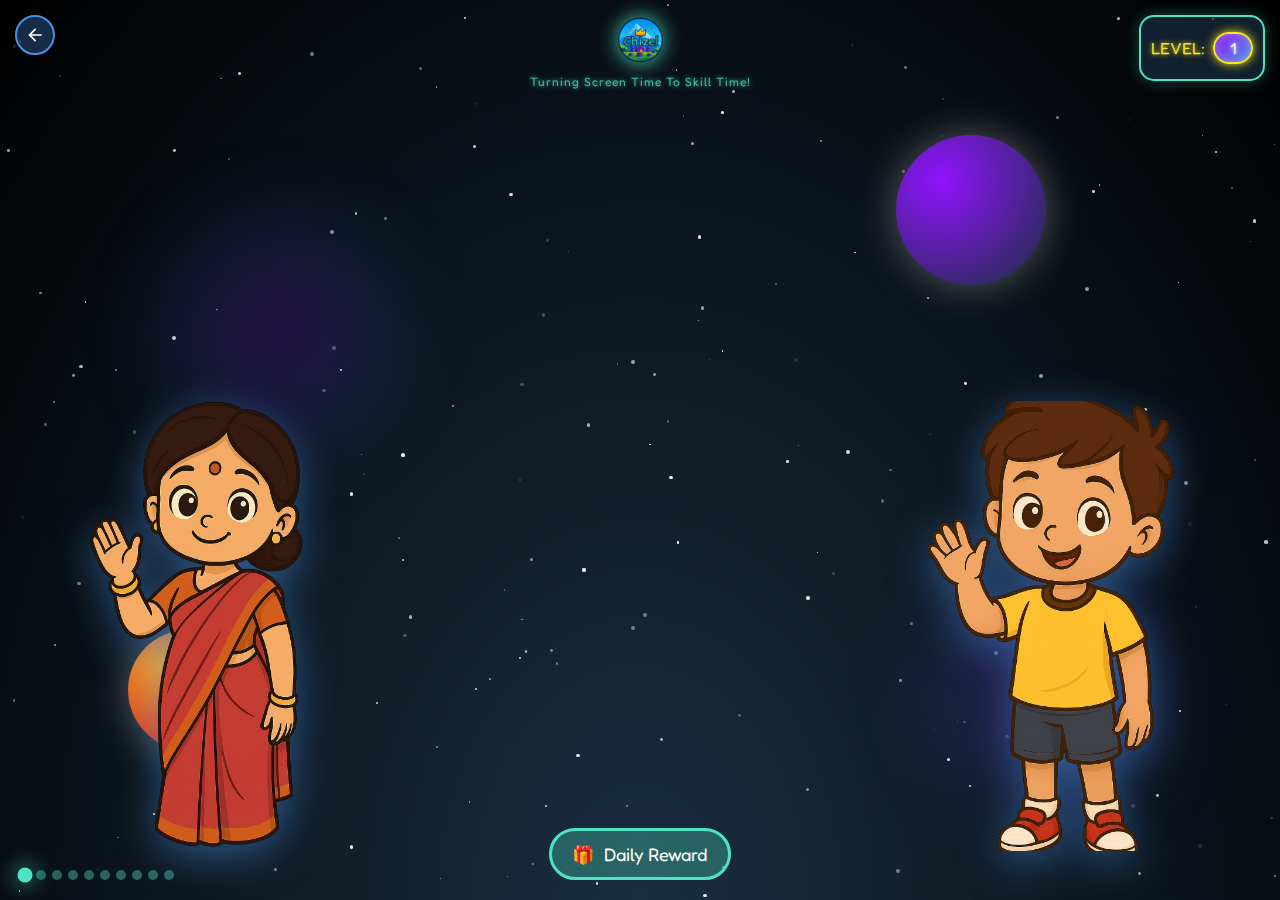
<file: index.html>
<!DOCTYPE html>
<html lang="en">
<head>
    <meta charset="UTF-8">
    <meta name="viewport" content="width=device-width, initial-scale=1.0, maximum-scale=1.0, user-scalable=no">
    <title>Chizel - Turning Screen Time To Skill Time!</title>
    <link rel="stylesheet" href="https://fonts.googleapis.com/css2?family=Fredoka:wght@400;700&family=Comic+Neue:wght@400;700&display=swap">
    <style>
        :root {
            --primary: #4A90E2;
            --secondary: #50E3C2;
            --accent: #F8E71C;
            --dark: #1A2E40;
            --light: #E0F7FF;
            --success: #7ED321;
            --warning: #F5A623;
            --danger: #D0021B;
            --mummy-color: #4A90E2;
            --kid-color: #F5A623;
            --space-purple: #9013FE;
            --space-blue: #1A2E40;
            --neon-pink: #FF10F0;
            --neon-green: #39FF14;
            --space-orange: #FF6D3A;
            --space-pink: #FF3E9D;
        }

        * {
            margin: 0;
            padding: 0;
            box-sizing: border-box;
            -webkit-tap-highlight-color: transparent;
        }

        body {
            font-family: 'Fredoka', sans-serif;
            background-color: var(--space-blue);
            color: var(--light);
            height: 100vh;
            overflow: hidden;
            perspective: 1000px;
            font-size: 18px;
            touch-action: manipulation;
        }

        .game-container {
            position: relative;
            width: 100%;
            height: 100vh;
            overflow: hidden;
        }

        /* Animated Space Background */
        .space-background {
            position: absolute;
            width: 100%;
            height: 100%;
            background: radial-gradient(ellipse at bottom, var(--space-blue) 0%, #000000 100%);
            z-index: -2;
            overflow: hidden;
        }

        .stars {
            position: absolute;
            width: 100%;
            height: 100%;
            background: transparent;
            z-index: -1;
        }

        .star {
            position: absolute;
            background-color: white;
            border-radius: 50%;
            animation: twinkle var(--duration, 5s) infinite ease-in-out;
        }

        @keyframes twinkle {
            0%, 100% { opacity: 0.2; }
            50% { opacity: 1; }
        }

        .planet {
            position: absolute;
            border-radius: 50%;
            filter: drop-shadow(0 0 20px rgba(255, 255, 255, 0.3));
            animation: float var(--float-duration, 120s) infinite linear;
        }

        @keyframes float {
            0% { transform: translateY(0) translateX(0) rotate(0deg); }
            100% { transform: translateY(-1000px) translateX(500px) rotate(360deg); }
        }

        .comet {
            position: absolute;
            width: 6px;
            height: 6px;
            background: linear-gradient(to right, 
                rgba(255, 255, 255, 0) 0%, 
                rgba(255, 255, 255, 0.8) 50%, 
                rgba(255, 255, 255, 0) 100%);
            border-radius: 50%;
            filter: blur(1px);
            animation: comet var(--comet-duration, 10s) linear infinite;
            opacity: 0;
        }

        @keyframes comet {
            0% { 
                transform: translateX(0) translateY(0);
                opacity: 1;
            }
            100% { 
                transform: translateX(1000px) translateY(500px);
                opacity: 0;
            }
        }

        /* Nebula Animation */
        .nebula {
            position: absolute;
            width: 300px;
            height: 300px;
            border-radius: 50%;
            background: radial-gradient(circle, 
                rgba(106, 13, 173, 0.3) 0%, 
                rgba(48, 63, 159, 0.2) 50%, 
                transparent 70%);
            filter: blur(30px);
            animation: pulse 15s infinite alternate;
            z-index: -1;
        }

        @keyframes pulse {
            0% { transform: scale(0.8); opacity: 0.3; }
            100% { transform: scale(1.2); opacity: 0.6; }
        }

        /* Main Game UI */
        .header {
            position: absolute;
            top: 0;
            left: 0;
            width: 100%;
            display: flex;
            justify-content: space-between;
            align-items: center;
            padding: 15px;
            z-index: 10;
            flex-wrap: wrap;
        }

        .back-btn {
            position: absolute;
            left: 15px;
            top: 15px;
            background: rgba(74, 144, 226, 0.3);
            border: 2px solid var(--primary);
            border-radius: 50%;
            width: 40px;
            height: 40px;
            display: flex;
            align-items: center;
            justify-content: center;
            cursor: pointer;
            transition: all 0.3s ease;
            z-index: 11;
        }

        .back-btn:hover {
            background: rgba(74, 144, 226, 0.5);
            transform: scale(1.1);
        }

        .back-btn svg {
            width: 20px;
            height: 20px;
            fill: white;
        }

        .logo-container {
            position: absolute;
            left: 50%;
            transform: translateX(-50%);
            top: 15px;
            z-index: 11;
            text-align: center;
        }

        .logo {
            height: 50px;
            filter: drop-shadow(0 0 10px var(--secondary));
            margin-bottom: 5px;
            transition: all 0.3s ease;
        }

        .logo:hover {
            transform: scale(1.1) rotate(5deg);
            filter: drop-shadow(0 0 15px var(--neon-pink));
        }

        .logo-tagline {
            font-size: 12px;
            color: var(--secondary);
            text-shadow: 0 0 5px var(--secondary);
            letter-spacing: 1px;
            opacity: 0.8;
        }

        .game-stats {
            position: absolute;
            top: 15px;
            right: 15px;
            display: flex;
            gap: 15px;
            flex-wrap: wrap;
            justify-content: flex-end;
            z-index: 10;
            background: rgba(26, 46, 64, 0.7);
            padding: 10px;
            border-radius: 15px;
            border: 2px solid var(--secondary);
            box-shadow: 0 0 15px rgba(80, 227, 194, 0.3);
        }

        /* Level Display */
        .level-container {
            display: flex;
            align-items: center;
            gap: 8px;
            margin: 5px 0;
        }

        .level-label {
            font-family: 'Fredoka', sans-serif;
            font-size: 16px;
            color: var(--accent);
            text-shadow: 0 0 5px var(--accent);
        }

        .level-value {
            font-family: 'Fredoka', sans-serif;
            font-size: 16px;
            color: white;
            text-shadow: 0 0 5px white;
            background: linear-gradient(135deg, var(--space-purple) 0%, var(--primary) 100%);
            padding: 4px 12px;
            border-radius: 20px;
            border: 2px solid var(--accent);
            box-shadow: 0 0 10px var(--accent),
                        inset 0 0 10px rgba(255, 255, 255, 0.3);
            min-width: 40px;
            text-align: center;
        }

        /* Characters - Fixed positioning and animations */
        .character-container {
            position: absolute;
            bottom: 5%;
            width: 100%;
            display: flex;
            justify-content: space-between;
            padding: 0 5%;
            z-index: 5;
            left: 0;
            right: 0;
        }

        .character {
            position: relative;
            width: 40%;
            max-width: 300px;
            bottom: 0;
            margin: 0;
            transition: all 0.3s ease;
        }

        .character:hover {
            transform: translateY(-10px) scale(1.05);
        }

        .character-image {
            position: relative;
            width: 100%;
            height: auto;
            transition: all 0.3s ease;
        }

        .character-image img {
            width: 100%;
            height: auto;
            object-fit: contain;
            filter: drop-shadow(0 10px 20px rgba(74, 144, 226, 0.5));
            position: relative;
        }

        /* Speech Bubbles - Improved positioning */
        .speech-bubble {
            position: absolute;
            padding: 15px;
            border-radius: 20px;
            max-width: 300px;
            font-size: 20px;
            line-height: 1.4;
            box-shadow: 0 4px 20px rgba(0, 0, 0, 0.4);
            transition: all 0.2s ease;
            transform: scale(0);
            transform-origin: bottom;
            z-index: 6;
            font-family: 'Comic Neue', cursive;
        }

        .speech-bubble.visible {
            transform: scale(1);
        }

        .left-bubble {
            background-color: var(--dark);
            color: var(--light);
            left: 15%;
            bottom: 100%;
            margin-bottom: 20px;
            border: 3px solid var(--mummy-color);
            box-shadow: 0 0 20px var(--mummy-color);
        }

        .left-bubble::after {
            content: '';
            position: absolute;
            left: 20px;
            top: 100%;
            width: 0;
            height: 0;
            border: 15px solid transparent;
            border-top-color: var(--dark);
            border-bottom: 0;
            border-left: 0;
            margin-left: -8px;
            filter: drop-shadow(0 5px 5px rgba(0, 0, 0, 0.3));
        }

        .right-bubble {
            background-color: var(--kid-color);
            color: var(--dark);
            right: 15%;
            bottom: 100%;
            margin-bottom: 20px;
            border: 3px solid var(--kid-color);
            box-shadow: 0 0 20px var(--kid-color);
            font-weight: bold;
        }

        .right-bubble::after {
            content: '';
            position: absolute;
            right: 20px;
            top: 100%;
            width: 0;
            height: 0;
            border: 15px solid transparent;
            border-top-color: var(--kid-color);
            border-bottom: 0;
            border-right: 0;
            margin-right: -8px;
            filter: drop-shadow(0 5px 5px rgba(0, 0, 0, 0.3));
        }

        .bubble-content {
            min-height: 40px;
        }

        .typing-indicator {
            display: flex;
            justify-content: center;
            margin-top: 10px;
            gap: 6px;
        }

        .typing-dot {
            width: 8px;
            height: 8px;
            background-color: var(--light);
            border-radius: 50%;
            animation: typing 1.4s infinite ease-in-out;
        }

        .typing-dot:nth-child(2) {
            animation-delay: 0.2s;
        }

        .typing-dot:nth-child(3) {
            animation-delay: 0.4s;
        }

        @keyframes typing {
            0%, 60%, 100% { transform: translateY(0); opacity: 0.6; }
            30% { transform: translateY(-5px); opacity: 1; }
        }

        /* Options Container - Simplified layout */
        .options-container {
            position: absolute;
            bottom: 10%;
            left: 50%;
            transform: translateX(-50%);
            display: flex;
            flex-wrap: wrap;
            justify-content: center;
            gap: 15px;
            width: 90%;
            max-width: 700px;
            padding: 20px;
            background-color: rgba(26, 46, 64, 0.95);
            border-radius: 20px;
            box-shadow: 0 10px 30px rgba(80, 227, 194, 0.3);
            border: 3px solid var(--secondary);
            z-index: 10;
            opacity: 0;
            pointer-events: none;
            transition: all 0.3s ease;
        }

        .options-container.visible {
            opacity: 1;
            pointer-events: all;
            transform: translateX(-50%) translateY(0);
        }

        .option-btn {
            padding: 15px 25px;
            border: none;
            border-radius: 50px;
            background: linear-gradient(135deg, var(--primary) 0%, var(--secondary) 100%);
            color: white;
            font-family: 'Fredoka', sans-serif;
            font-size: 18px;
            cursor: pointer;
            transition: all 0.3s ease;
            text-align: center;
            text-shadow: 0 0 5px rgba(0, 0, 0, 0.5);
            box-shadow: 0 5px 20px rgba(80, 227, 194, 0.4);
            flex: 1 1 180px;
            max-width: 300px;
        }

        .option-btn:hover {
            transform: translateY(-5px) scale(1.05);
            box-shadow: 0 10px 25px rgba(80, 227, 194, 0.6);
        }

        .option-btn:active {
            transform: translateY(2px);
        }

        /* Task Container - Simplified UI */
        .task-container {
            position: absolute;
            top: 50%;
            left: 50%;
            transform: translate(-50%, -50%);
            width: 90%;
            max-width: 700px;
            max-height: 80vh;
            overflow-y: auto;
            background: linear-gradient(135deg, rgba(26, 46, 64, 0.98) 0%, rgba(26, 46, 64, 0.98) 100%);
            border-radius: 20px;
            padding: 25px;
            box-shadow: 0 25px 50px rgba(0, 0, 0, 0.6);
            border: 3px solid var(--secondary);
            z-index: 20;
            opacity: 0;
            pointer-events: none;
            transition: all 0.3s ease;
            backdrop-filter: blur(10px);
        }

        .task-container.visible {
            opacity: 1;
            pointer-events: all;
            transform: translate(-50%, -50%) scale(1);
        }

        .task-header {
            font-family: 'Fredoka', sans-serif;
            font-size: 24px;
            color: var(--secondary);
            margin-bottom: 20px;
            text-align: center;
            text-shadow: 0 0 15px var(--secondary);
            letter-spacing: 1px;
        }

        .task-content {
            margin-bottom: 20px;
            font-size: 20px;
            line-height: 1.5;
        }

        .task-submit {
            display: block;
            margin: 20px auto 0;
            padding: 15px 30px;
            background: linear-gradient(135deg, var(--success) 0%, var(--neon-green) 100%);
            color: var(--dark);
            border: none;
            border-radius: 50px;
            font-family: 'Fredoka', sans-serif;
            font-size: 20px;
            font-weight: bold;
            cursor: pointer;
            transition: all 0.3s ease;
            box-shadow: 0 5px 20px rgba(57, 255, 20, 0.5);
        }

        .task-submit:hover {
            transform: translateY(-5px) scale(1.05);
            box-shadow: 0 10px 25px rgba(57, 255, 20, 0.7);
        }

        .task-submit:active {
            transform: translateY(2px);
        }

        .task-submit.hidden {
            display: none;
        }

        /* Brain Teaser Styles */
        .brain-teaser {
            text-align: center;
        }

        .teaser-question {
            font-size: 22px;
            margin-bottom: 20px;
            font-weight: bold;
            color: var(--light);
        }

        .teaser-options {
            display: flex;
            flex-direction: column;
            gap: 15px;
        }

        .teaser-option {
            padding: 15px;
            background-color: rgba(74, 144, 226, 0.2);
            border: 3px solid var(--primary);
            border-radius: 15px;
            cursor: pointer;
            transition: all 0.3s ease;
            color: var(--light);
            font-size: 18px;
        }

        .teaser-option:hover {
            background-color: rgba(74, 144, 226, 0.4);
            transform: translateX(10px);
        }

        .teaser-option.selected {
            background-color: var(--primary);
            color: white;
            font-weight: bold;
            box-shadow: 0 0 20px var(--primary);
            transform: scale(1.08);
        }

        /* Quick Challenge Styles */
        .quick-challenge {
            text-align: center;
        }

        .drag-drop-area {
            display: flex;
            flex-direction: column;
            margin-bottom: 20px;
            gap: 20px;
        }

        .drag-items, .drop-target {
            width: 100%;
            min-height: 180px;
            border: 3px dashed var(--secondary);
            border-radius: 15px;
            padding: 20px;
            background-color: rgba(80, 227, 194, 0.1);
            transition: all 0.3s ease;
        }

        .drag-item {
            background: linear-gradient(135deg, var(--primary) 0%, var(--secondary) 100%);
            color: white;
            padding: 12px 15px;
            border-radius: 10px;
            margin-bottom: 10px;
            cursor: grab;
            font-size: 18px;
            box-shadow: 0 5px 15px rgba(0, 0, 0, 0.3);
            transition: all 0.3s ease;
        }

        .drag-item:last-child {
            margin-bottom: 0;
        }

        .drag-item:hover {
            transform: translateY(-5px);
            box-shadow: 0 8px 20px rgba(80, 227, 194, 0.5);
        }

        .drag-item:active {
            cursor: grabbing;
        }

        .drop-target.highlight {
            border-color: var(--success);
            background-color: rgba(126, 211, 33, 0.15);
            box-shadow: 0 0 25px rgba(126, 211, 33, 0.4);
        }

        /* Learn a Fact Styles */
        .learn-fact {
            text-align: center;
        }

        .fact-content {
            font-size: 20px;
            line-height: 1.6;
            margin-bottom: 20px;
            color: var(--light);
            background-color: rgba(144, 19, 254, 0.25);
            padding: 20px;
            border-radius: 15px;
            border-left: 5px solid var(--neon-pink);
        }

        .fact-image {
            max-width: 100%;
            height: auto;
            border-radius: 15px;
            margin-bottom: 20px;
            box-shadow: 0 15px 30px rgba(0, 0, 0, 0.4);
            border: 3px solid var(--secondary);
        }

        .fact-question {
            font-size: 22px;
            margin-bottom: 20px;
            font-weight: bold;
            color: var(--light);
        }

        .fact-options {
            display: flex;
            flex-direction: column;
            gap: 15px;
        }

        .fact-option {
            padding: 15px;
            background-color: rgba(245, 166, 35, 0.2);
            border: 3px solid var(--kid-color);
            border-radius: 15px;
            cursor: pointer;
            transition: all 0.3s ease;
            color: var(--light);
            font-size: 18px;
        }

        .fact-option:hover {
            background-color: rgba(245, 166, 35, 0.4);
            transform: translateX(10px);
        }

        .fact-option.selected {
            background-color: var(--kid-color);
            color: var(--dark);
            font-weight: bold;
            box-shadow: 0 0 20px var(--kid-color);
            transform: scale(1.08);
        }

        /* Reasoning Quiz Styles */
        .reasoning-quiz {
            text-align: center;
        }

        /* Word Unscramble Styles */
        .word-unscramble {
            text-align: center;
        }

        .unscramble-input {
            width: 100%;
            padding: 15px;
            margin-top: 20px;
            border: 3px solid var(--secondary);
            border-radius: 10px;
            background-color: rgba(80, 227, 194, 0.15);
            color: white;
            font-size: 18px;
            text-align: center;
            text-transform: uppercase;
        }

        .unscramble-input:focus {
            outline: none;
            border-color: var(--accent);
            box-shadow: 0 0 15px var(--accent);
        }

        /* Coding Challenge Styles */
        .coding-challenge {
            text-align: center;
        }

        .code-instruction {
            font-size: 22px;
            margin-bottom: 20px;
            color: var(--light);
        }

        .code-editor {
            width: 100%;
            height: 200px;
            background-color: #1E1E2E;
            border: 3px solid var(--secondary);
            border-radius: 10px;
            padding: 15px;
            font-family: 'Courier New', monospace;
            font-size: 16px;
            color: var(--light);
            margin-bottom: 20px;
            resize: none;
            line-height: 1.5;
        }

        .code-output {
            width: 100%;
            min-height: 100px;
            background-color: #1E1E2E;
            border: 3px solid var(--secondary);
            border-radius: 10px;
            padding: 15px;
            font-family: 'Courier New', monospace;
            font-size: 16px;
            color: var(--light);
            margin-bottom: 20px;
            text-align: left;
            white-space: pre-wrap;
        }

        /* Memory Game Styles - Fixed 3x3 grid */
        .memory-game {
            text-align: center;
        }

        .memory-board {
            display: grid;
            grid-template-columns: repeat(3, 1fr);
            gap: 10px;
            margin: 20px auto;
            max-width: 400px;
        }

        .memory-card {
            aspect-ratio: 1;
            background: linear-gradient(135deg, var(--primary) 0%, var(--secondary) 100%);
            border-radius: 10px;
            display: flex;
            justify-content: center;
            align-items: center;
            font-size: 30px;
            font-weight: bold;
            color: white;
            cursor: pointer;
            transition: all 0.3s ease;
            transform-style: preserve-3d;
            position: relative;
        }

        .memory-card:hover {
            transform: scale(1.05);
            box-shadow: 0 0 20px var(--secondary);
        }

        .memory-card.flipped {
            background: var(--dark);
            transform: rotateY(180deg);
        }

        .memory-card.matched {
            background: var(--success);
            transform: rotateY(180deg);
            cursor: default;
            pointer-events: none;
        }

        /* Word Arrangement Task - More concise UI */
        .word-arrangement {
            text-align: center;
        }

        .word-arrangement-instruction {
            font-size: 22px;
            margin-bottom: 20px;
        }

        .word-grid {
            display: grid;
            grid-template-columns: repeat(3, 1fr);
            gap: 10px;
            margin: 20px auto;
            max-width: 500px;
        }

        .word-tile {
            background: linear-gradient(135deg, var(--primary) 0%, var(--secondary) 100%);
            border-radius: 10px;
            padding: 15px;
            font-size: 18px;
            cursor: pointer;
            transition: all 0.3s ease;
            text-align: center;
            box-shadow: 0 5px 15px rgba(0, 0, 0, 0.2);
            min-height: 60px;
            display: flex;
            align-items: center;
            justify-content: center;
        }

        .word-tile:hover {
            transform: translateY(-5px);
            box-shadow: 0 10px 20px rgba(80, 227, 194, 0.5);
        }

        .word-tile.selected {
            background: var(--accent);
            color: var(--dark);
            transform: scale(1.05);
            box-shadow: 0 0 20px var(--accent);
        }

        .word-submit {
            margin-top: 20px;
        }

        /* Achievement Badges */
        .achievement-badge {
            position: fixed;
            top: 50%;
            left: 50%;
            transform: translate(-50%, -50%) scale(0);
            background: linear-gradient(135deg, var(--primary) 0%, var(--secondary) 100%);
            border-radius: 20px;
            padding: 30px;
            text-align: center;
            box-shadow: 0 20px 40px rgba(0, 0, 0, 0.6);
            z-index: 30;
            opacity: 0;
            transition: all 0.5s ease;
            max-width: 350px;
            border: 4px solid var(--accent);
        }

        .achievement-badge.visible {
            transform: translate(-50%, -50%) scale(1);
            opacity: 1;
        }

        .badge-icon {
            font-size: 50px;
            margin-bottom: 20px;
            color: var(--accent);
            text-shadow: 0 0 15px var(--accent);
        }

        .badge-title {
            font-family: 'Fredoka', sans-serif;
            font-size: 24px;
            margin-bottom: 15px;
            color: white;
        }

        .badge-desc {
            font-size: 18px;
            margin-bottom: 20px;
            color: white;
        }

        .badge-close {
            padding: 12px 25px;
            background: var(--accent);
            border: none;
            border-radius: 50px;
            font-family: 'Fredoka', sans-serif;
            font-size: 18px;
            font-weight: bold;
            cursor: pointer;
            transition: all 0.3s ease;
        }

        .badge-close:hover {
            transform: scale(1.05);
            box-shadow: 0 5px 15px var(--accent);
        }

        /* Confetti Effect */
        .confetti {
            position: absolute;
            width: 10px;
            height: 10px;
            background-color: var(--primary);
            opacity: 0;
            z-index: 100;
            animation: confetti-fall 5s linear forwards;
        }

        @keyframes confetti-fall {
            0% {
                transform: translateY(-100vh) rotate(0deg);
                opacity: 1;
            }
            100% {
                transform: translateY(100vh) rotate(360deg);
                opacity: 0;
            }
        }

        /* Daily Reward Button */
        .daily-reward-btn {
            position: absolute;
            bottom: 20px;
            left: 50%;
            transform: translateX(-50%);
            padding: 12px 20px;
            background: rgba(80, 227, 194, 0.3);
            border: 3px solid var(--secondary);
            border-radius: 50px;
            color: white;
            font-family: 'Fredoka', sans-serif;
            font-size: 18px;
            cursor: pointer;
            transition: all 0.3s ease;
            z-index: 10;
            display: flex;
            align-items: center;
            gap: 10px;
        }

        .daily-reward-btn:hover {
            background: rgba(80, 227, 194, 0.5);
            transform: translateX(-50%) scale(1.05);
            box-shadow: 0 5px 20px var(--secondary);
        }

        /* Story Progress Tracker */
        .story-tracker {
            position: absolute;
            bottom: 20px;
            left: 20px;
            display: flex;
            gap: 6px;
            z-index: 10;
        }

        .story-dot {
            width: 10px;
            height: 10px;
            border-radius: 50%;
            background-color: rgba(80, 227, 194, 0.4);
            transition: all 0.3s ease;
        }

        .story-dot.active {
            background-color: var(--secondary);
            transform: scale(1.5);
            box-shadow: 0 0 15px var(--secondary);
        }

        /* Chizel App Promotion */
        .chizel-promo {
            position: absolute;
            top: 50%;
            left: 50%;
            transform: translate(-50%, -50%) scale(0);
            width: 90%;
            max-width: 600px;
            background: linear-gradient(135deg, rgba(26, 46, 64, 0.98) 0%, rgba(26, 46, 64, 0.98) 100%);
            border-radius: 20px;
            padding: 25px;
            box-shadow: 0 20px 40px rgba(0, 0, 0, 0.6);
            border: 3px solid var(--secondary);
            z-index: 30;
            opacity: 0;
            pointer-events: none;
            transition: all 0.5s ease;
            backdrop-filter: blur(10px);
        }

        .chizel-promo.visible {
            transform: translate(-50%, -50%) scale(1);
            opacity: 1;
            pointer-events: all;
        }

        .promo-header {
            display: flex;
            align-items: center;
            gap: 15px;
            margin-bottom: 20px;
        }

        .promo-avatar {
            width: 60px;
            height: 60px;
            border-radius: 50%;
            background: linear-gradient(135deg, var(--primary) 0%, var(--secondary) 100%);
            display: flex;
            justify-content: center;
            align-items: center;
            font-size: 30px;
            color: white;
        }

        .promo-title {
            font-family: 'Fredoka', sans-serif;
            font-size: 20px;
            color: var(--secondary);
            text-shadow: 0 0 15px var(--secondary);
        }

        .promo-message {
            font-size: 18px;
            line-height: 1.6;
            margin-bottom: 20px;
            color: var(--light);
        }

        .promo-button {
            display: block;
            width: 100%;
            padding: 15px;
            background: linear-gradient(135deg, var(--neon-pink) 0%, var(--space-purple) 100%);
            color: white;
            border: none;
            border-radius: 10px;
            font-family: 'Fredoka', sans-serif;
            font-size: 18px;
            font-weight: bold;
            cursor: pointer;
            transition: all 0.3s ease;
            text-align: center;
            margin-top: 20px;
            box-shadow: 0 5px 20px rgba(144, 19, 254, 0.5);
        }

        .promo-button:hover {
            transform: translateY(-5px);
            box-shadow: 0 10px 25px rgba(144, 19, 254, 0.7);
        }

        .promo-close {
            position: absolute;
            top: 15px;
            right: 15px;
            background: none;
            border: none;
            color: var(--light);
            font-size: 20px;
            cursor: pointer;
        }

        /* Power Up Effect */
        .power-up-effect {
            position: absolute;
            top: 0;
            left: 0;
            width: 100%;
            height: 100%;
            background: radial-gradient(circle, rgba(80, 227, 194, 0.4) 0%, transparent 70%);
            z-index: 25;
            opacity: 0;
            pointer-events: none;
            animation: pulse 2s infinite;
        }

        /* Responsive Design */
        @media (max-width: 768px) {
            body {
                font-size: 16px;
            }
            
            .character {
                width: 45%;
                max-width: 200px;
                bottom: 5%;
            }
            
            .left-bubble {
                left: 10%;
                bottom: 100%;
                max-width: 250px;
                font-size: 18px;
            }
            
            .right-bubble {
                right: 10%;
                bottom: 100%;
                max-width: 250px;
                font-size: 18px;
            }
            
            .options-container {
                bottom: 8%;
                padding: 15px;
            }
            
            .option-btn {
                font-size: 16px;
                padding: 12px 18px;
                flex: 1 1 150px;
            }
            
            .task-container {
                padding: 20px;
            }

            .task-header {
                font-size: 22px;
            }

            .teaser-question, .fact-question {
                font-size: 20px;
            }

            .memory-board {
                max-width: 350px;
            }

            .header {
                position: absolute;
                top: 0;
                left: 0;
                width: 100%;
                padding: 15px;
                z-index: 10;
                display: block;
            }

            .game-stats {
                top: 70px;
                right: 15px;
                padding: 8px;
                gap: 10px;
            }
        }

        @media (max-width: 480px) {
            body {
                font-size: 14px;
            }
            
            .character {
                width: 50%;
                max-width: 160px;
                bottom: 3%;
            }
            
            .left-bubble {
                left: 5%;
                bottom: 100%;
                max-width: 200px;
                font-size: 16px;
                padding: 12px;
            }
            
            .right-bubble {
                right: 5%;
                bottom: 100%;
                max-width: 200px;
                font-size: 16px;
                padding: 12px;
            }
            
            .options-container {
                bottom: 5%;
                padding: 12px;
                gap: 10px;
            }
            
            .option-btn {
                font-size: 14px;
                padding: 10px 15px;
                flex: 1 1 120px;
            }
            
            .task-container {
                padding: 15px;
            }

            .task-header {
                font-size: 20px;
            }

            .teaser-question, .fact-question {
                font-size: 18px;
            }

            .memory-board {
                max-width: 280px;
                gap: 8px;
            }

            .memory-card {
                font-size: 24px;
            }

            .word-tile {
                padding: 10px;
                font-size: 16px;
                min-height: 50px;
            }

            .daily-reward-btn {
                font-size: 14px;
                padding: 8px 12px;
            }

            .logo {
                height: 35px;
            }

            .logo-tagline {
                font-size: 9px;
            }

            .level-label {
                font-size: 14px;
            }

            .level-value {
                font-size: 14px;
            }

            .game-stats {
                top: 60px;
                flex-direction: column;
                align-items: flex-end;
            }
        }

        /* Animation Classes */
        @keyframes fadeIn {
            from { opacity: 0; }
            to { opacity: 1; }
        }

        .fade-in {
            animation: fadeIn 0.5s ease forwards;
        }

        @keyframes bounce {
            0%, 100% { transform: translateY(0); }
            50% { transform: translateY(-10px); }
        }

        .bounce {
            animation: bounce 0.5s ease infinite;
        }

        /* Character animations */
        @keyframes characterFloat {
            0%, 100% { transform: translateY(0); }
            50% { transform: translateY(-5px); } /* Reduced from -15px to -5px */
        }

        .character-float {
            animation: characterFloat 3s ease-in-out infinite;
        }

        /* Emotional animations */
        @keyframes characterHappy {
            0%, 100% { transform: translateY(0) scale(1); }
            50% { transform: translateY(-5px) scale(1.02); } /* Reduced movement */
        }

        .character-happy {
            animation: characterHappy 2s ease infinite;
        }

        @keyframes characterExcited {
            0%, 100% { transform: translateY(0); }
            25% { transform: translateY(-5px); } /* Reduced from -15px */
            75% { transform: translateY(-5px); } /* Reduced from -15px */
        }

        .character-excited {
            animation: characterExcited 1s ease infinite;
        }
    </style>
</head>
<body>
    <div class="game-container">
        <!-- Animated Space Background -->
        <div class="space-background">
            <div class="stars" id="stars"></div>
            <div class="nebula" style="top: 20%; left: 10%;"></div>
            <div class="nebula" style="top: 60%; left: 70%;"></div>
            <div class="planet" style="width: 150px; height: 150px; background: radial-gradient(circle at 30% 30%, #9013FE, #1A2E40); top: 15%; left: 70%; --float-duration: 300s;"></div>
            <div class="planet" style="width: 120px; height: 120px; background: radial-gradient(circle at 30% 30%, #F5A623, #D0021B); top: 70%; left: 10%; --float-duration: 250s;"></div>
            <div class="comet" style="top: 10%; left: 5%; --comet-duration: 15s;"></div>
            <div class="comet" style="top: 30%; left: 80%; --comet-duration: 20s;"></div>
        </div>

        <!-- Back Button -->
        <button class="back-btn" id="back-btn">
            <svg viewBox="0 0 24 24">
                <path d="M20 11H7.83l5.59-5.59L12 4l-8 8 8 8 1.41-1.41L7.83 13H20v-2z"/>
            </svg>
        </button>

        <!-- Logo Container -->
        <div class="logo-container">
            <img src="assets/logo.png" alt="Chizel Logo" class="logo">
            <div class="logo-tagline">Turning Screen Time To Skill Time!</div>
        </div>

        <!-- Game Stats -->
        <div class="game-stats">
            <div class="level-container">
                <div class="level-label">LEVEL:</div>
                <div class="level-value">1</div>
            </div>
        </div>

        <!-- Characters - Bigger mother and son with animations -->
        <div class="character-container">
            <div class="character left character-float">
                <div class="character-image">
                    <img src="assets/mummy.png" alt="Mummy the Learning Guide">
                </div>
                <!-- Speech bubble for mother -->
                <div class="speech-bubble left-bubble" id="mother-speech">
                    <div class="bubble-content"></div>
                    <div class="typing-indicator">
                        <div class="typing-dot"></div>
                        <div class="typing-dot"></div>
                        <div class="typing-dot"></div>
                    </div>
                </div>
            </div>
            <div class="character right character-float">
                <div class="character-image">
                    <img src="assets/kid.png" alt="You">
                </div>
                <!-- Speech bubble for kid -->
                <div class="speech-bubble right-bubble" id="kid-speech">
                    <div class="bubble-content"></div>
                </div>
            </div>
        </div>

        <!-- Options Container -->
        <div class="options-container"></div>

        <!-- Task Container -->
        <div class="task-container">
            <div class="task-header"></div>
            <div class="task-content"></div>
            <button class="task-submit hidden">Submit</button>
        </div>

        <!-- Story Progress Tracker -->
        <div class="story-tracker" id="story-tracker"></div>

        <!-- Daily Reward Button -->
        <button class="daily-reward-btn" id="daily-reward-btn">
            <span>🎁</span> Daily Reward
        </button>

        <!-- Achievement Badge -->
        <div class="achievement-badge" id="achievement-badge">
            <div class="badge-icon">🏆</div>
            <div class="badge-title">ACHIEVEMENT UNLOCKED!</div>
            <div class="badge-desc">You earned the 'Quick Learner' badge!</div>
            <button class="badge-close">Awesome!</button>
        </div>

        <!-- Power Up Effect -->
        <div class="power-up-effect" id="power-up-effect"></div>

        <!-- Chizel App Promotion -->
        <div class="chizel-promo" id="chizel-promo">
            <button class="promo-close" id="promo-close">×</button>
            <div class="promo-header">
                <div class="promo-avatar">M</div>
                <div class="promo-title">MUMMY HELPER</div>
            </div>
            <div class="promo-message">
                Wow! You're doing amazing! Did you know our CHIZEL app has even more fun learning games and adventures? 
                <br><br>
                Get the full experience with 100+ activities, daily challenges, and special rewards!
            </div>
            <button class="promo-button" id="promo-button">
                Download CHIZEL App Now
            </button>
        </div>
    </div>

    <script>
        // Game State
        const gameState = {
            currentStep: 0,
            xp: localStorage.getItem('chizelXP') ? parseInt(localStorage.getItem('chizelXP')) : 0,
            level: localStorage.getItem('chizelLevel') ? parseInt(localStorage.getItem('chizelLevel')) : 1,
            completedTasks: JSON.parse(localStorage.getItem('chizelCompletedTasks')) || [],
            achievements: JSON.parse(localStorage.getItem('chizelAchievements')) || [],
            currentTask: null,
            taskCompleted: false,
            storyProgress: 0,
            lastLoginDate: localStorage.getItem('chizelLastLogin') || null,
            audioEnabled: false
        };

        // DOM Elements
        const elements = {
            leftCharacter: document.querySelector('.character.left'),
            rightCharacter: document.querySelector('.character.right'),
            motherSpeech: document.getElementById('mother-speech'),
            kidSpeech: document.getElementById('kid-speech'),
            motherBubbleContent: document.querySelector('#mother-speech .bubble-content'),
            kidBubbleContent: document.querySelector('#kid-speech .bubble-content'),
            optionsContainer: document.querySelector('.options-container'),
            levelValue: document.querySelector('.level-value'),
            taskContainer: document.querySelector('.task-container'),
            taskContent: document.querySelector('.task-content'),
            taskSubmit: document.querySelector('.task-submit'),
            taskHeader: document.querySelector('.task-header'),
            typingIndicator: document.querySelector('.typing-indicator'),
            starsContainer: document.getElementById('stars'),
            storyTracker: document.getElementById('story-tracker'),
            dailyRewardBtn: document.getElementById('daily-reward-btn'),
            achievementBadge: document.getElementById('achievement-badge'),
            powerUpEffect: document.getElementById('power-up-effect'),
            backBtn: document.getElementById('back-btn'),
            chizelPromo: document.getElementById('chizel-promo'),
            promoClose: document.getElementById('promo-close'),
            promoButton: document.getElementById('promo-button')
        };

        // Create stars for background
        function createStars() {
            for (let i = 0; i < 200; i++) {
                const star = document.createElement('div');
                star.className = 'star';
                star.style.width = `${Math.random() * 3 + 1}px`;
                star.style.height = star.style.width;
                star.style.left = `${Math.random() * 100}%`;
                star.style.top = `${Math.random() * 100}%`;
                star.style.opacity = Math.random();
                star.style.animationDelay = `${Math.random() * 5}s`;
                star.style.setProperty('--duration', `${Math.random() * 3 + 2}s`);
                elements.starsContainer.appendChild(star);
            }
        }
 
        // Story Script - More emotional and interactive
       const storyScript = [
    // Introduction
    {
        speaker: 'mummy',
        message: "👋 Hello my little star! I’m so happy to see you today. Welcome to CHIZEL — where screen time becomes growth time.",
        options: [
            { text: "Hi Mummy, what’s CHIZEL?", nextStep: 1, xp: 5, emotion: 'curious' },
            { text: "I’m ready to learn!", nextStep: 2, xp: 5, emotion: 'excited' }
        ]
    },
    {
        speaker: 'mummy',
        message: "CHIZEL is our safe space for learning and fun. Every game here makes your mind stronger and your heart happier.",
        options: [
            { text: "That sounds wonderful!", nextStep: 3, xp: 5, emotion: 'happy' },
            { text: "What will I do today?", nextStep: 4, xp: 5, emotion: 'curious' }
        ]
    },
    {
        speaker: 'mummy',
        message: "Each challenge you complete earns XP and shows how much you’re growing. You’re already making me so proud.",
        options: [
            { text: "Let’s start, I’m excited!", nextStep: 5, xp: 10, emotion: 'excited' },
            { text: "Tell me more first!", nextStep: 6, xp: 5, emotion: 'curious' }
        ]
    },
    {
        speaker: 'mummy',
        message: "Today we have puzzles, memory games, and word adventures — all chosen just for you.",
        options: [
            { text: "Yay! Let’s play!", nextStep: 7, xp: 5, emotion: 'excited' },
            { text: "How will this help me?", nextStep: 8, xp: 5, emotion: 'curious' }
        ]
    },
    {
        speaker: 'mummy',
        message: "Every game trains your brain like exercise trains muscles. Soon you’ll notice — sharper focus, better memory, quicker problem solving.",
        options: [
            { text: "Wow, I’m ready to grow!", nextStep: 5, xp: 10, emotion: 'happy' },
            { text: "Show me a game please!", nextStep: 9, xp: 5, emotion: 'curious' }
        ]
    },
    {
        speaker: 'mummy',
        message: "Alright champ! Your first mission has 5 fun challenges. I’ll be right here, cheering for you all the way.",
        options: [],
        action: 'startTasks',
        emotion: 'proud'
    },
    {
        speaker: 'mummy',
        message: "As you level up, games unlock new worlds. Each level is a step in your real-life growth journey. I’m already imagining your bright future.",
        options: [
            { text: "Let’s go, Mummy!", nextStep: 5, xp: 5, emotion: 'excited' },
            { text: "What do levels mean?", nextStep: 10, xp: 5, emotion: 'curious' }
        ]
    },
    {
        speaker: 'mummy',
        message: "Sweetheart, CHIZEL is safe. No strangers, no ads. Only pure learning and love. Parents can also see how amazing you’re becoming.",
        options: [
            { text: "I love making them proud!", nextStep: 5, xp: 15, emotion: 'happy' },
            { text: "What else makes CHIZEL special?", nextStep: 11, xp: 5, emotion: 'curious' }
        ]
    },
    {
        speaker: 'mummy',
        message: "What makes CHIZEL special? It learns with you, adapts to you, and makes every day joyful. It’s built with care, like a gift from me to you.",
        options: [
            { text: "I already love it!", nextStep: 5, xp: 20, emotion: 'excited' },
            { text: "Let’s start right now!", nextStep: 5, xp: 10, emotion: 'excited' }
        ]
    },
    {
        speaker: 'mummy',
        message: "⭐ Incredible job, my superstar! ⭐ You’ve earned 250 XP and grown so much today. My heart is full of pride.",
        options: [],
        action: 'showFinalMessage',
        emotion: 'proud'
    }
];


        // Task Data - Updated with 5 questions and new word wizard sentence
        const tasks = [
    {
        id: 'brain-teaser',
        title: "🚀 MATH QUEST: Save the Hungry Aliens!",
        type: "brain-teaser",
        question: "👽 Aliens are trapped on a planet! Each alien needs 5 cookies to survive. You have 20 cookies. How many aliens can you save before the spaceship leaves?",
        options: ["4 aliens", "6 aliens", "5 aliens", "3 aliens"],
        correctAnswer: 0,
        xp: 70
    },
    {
        id: 'memory-game',
        title: "🪐 MEMORY MASTER: Match the Cosmic Planets",
        type: "memory-game",
        instruction: "🚀 Your rocket fuel is locked! Match the cards (🌍 🌕 🪐 ☀️ 🚀 👽) to unlock the booster and continue your space journey!",
        pairs: ["🌍", "🌕", "🪐", "☀️", "🚀", "👽"],
        xp: 70
    },
    {
        id: 'word-arrangement-india-4',
        title: "📜 WORD WIZARD: Anthem Builder",
        type: "word-arrangement",
        instruction: "✨ The magic scroll is broken! Arrange the words to rebuild India’s national anthem correctly:",
        words: ["of", "India", "the", "anthem", "is", "national", "Gana", "Jana", "Mana"],
        correctOrder: ["Jana", "Gana", "Mana", "is", "the", "national", "anthem", "of", "India"],
        xp: 70
    },
    {
        id: 'learn-fact',
        title: "🌍 SCIENCE DISCOVERY: Animal Wonders",
        type: "learn-fact",
        fact: "💡 Did you know? A group of flamingos is called a 'flamboyance'! Their pink color comes from the shrimp they eat.",
        question: "What gives flamingos their pink color?",
        options: ["The sun", "The shrimp they eat", "Pink feathers", "The water"],
        correctAnswer: 1,
        xp: 70
    },
    {
        id: 'math-puzzle',
        title: "💰 NUMBER NINJA: Treasure Hunt",
        type: "brain-teaser",
        question: "🏝️ You found 12 gold coins in a cave, then 8 more in a chest, but a sneaky parrot stole 5! How many do you have left?",
        options: ["15 coins", "20 coins", "10 coins", "25 coins"],
        correctAnswer: 0,
        xp: 70
    },
    {
        id: 'reasoning-quiz',
        title: "🧠 LOGIC MASTER: The Puzzle Gate",
        type: "reasoning-quiz",
        instruction: "⚡ A magical gate blocks your path. Solve 5 riddles of logic to unlock it:",
        questions: [
            {
                question: "If all Bloops are Razzies and all Razzies are Lazzies, are all Bloops definitely Lazzies?",
                options: ["Yes", "No", "Maybe", "Not enough information"],
                correctAnswer: 0
            },
            {
                question: "Which shape does not belong: Square, Circle, Triangle, Cube?",
                options: ["Square", "Circle", "Triangle", "Cube"],
                correctAnswer: 3
            },
            {
                question: "If some cats are dogs and all dogs are cows, which must be true?",
                options: ["All cats are cows", "Some cats are cows", "No cats are cows", "All cows are cats"],
                correctAnswer: 1
            },
            {
                question: "What comes next in this pattern: 2, 4, 8, 16, ___?",
                options: ["18", "20", "24", "32"],
                correctAnswer: 3
            },
            {
                question: "Which word doesn’t belong: Apple, Banana, Carrot, Orange?",
                options: ["Apple", "Banana", "Carrot", "Orange"],
                correctAnswer: 2
            }
        ],
        xp: 100
    }
];
                

        // Achievements Data
        const achievements = [
            {
                id: 'quick-learner',
                title: "Quick Learner",
                description: "Completed 3 challenges quickly!",
                icon: "🏎️",
                xpBonus: 20
            },
            {
                id: 'daily-star',
                title: "Daily Star",
                description: "Played 3 days in a row!",
                icon: "🌟",
                xpBonus: 30
            },
            {
                id: 'math-whiz',
                title: "Math Whiz",
                description: "Solved 10 math problems!",
                icon: "➕",
                xpBonus: 50
            },
            {
                id: 'word-wizard',
                title: "Word Wizard",
                description: "Completed 5 word challenges!",
                icon: "🔠",
                xpBonus: 50
            },
            {
                id: 'science-star',
                title: "Science Star",
                description: "Learned 10 science facts!",
                icon: "🔬",
                xpBonus: 50
            }
        ];

        // Initialize the game
        function initGame() {
            createStars();
            updateLevel();
            showStoryStep(0);
            createStoryTracker();
            checkDailyReward();
            
            // Set up task submit button
            elements.taskSubmit.addEventListener('click', checkTaskAnswer);
            
            // Set up daily reward button
            elements.dailyRewardBtn.addEventListener('click', giveDailyReward);
            
            // Set up back button
            elements.backBtn.addEventListener('click', () => {
                window.location.href = "https://chizel.in";
            });
            
            // Set up Chizel app promotion
            elements.promoClose.addEventListener('click', () => toggleChizelPromo(false));
            elements.promoButton.addEventListener('click', () => {
                alert("Redirecting to app store to download CHIZEL app!");
                toggleChizelPromo(false);
            });
            
            // Show characters with animation
            setTimeout(() => {
                elements.leftCharacter.classList.add('visible');
                elements.rightCharacter.classList.add('visible');
            }, 500);
            
            // Check for achievements
            checkAchievements();
        }

        // Toggle Chizel app promotion
        function toggleChizelPromo(show) {
            if (show) {
                elements.chizelPromo.classList.add('visible');
            } else {
                elements.chizelPromo.classList.remove('visible');
            }
        }

        // Check for daily reward eligibility
        function checkDailyReward() {
            const today = new Date().toDateString();
            if (gameState.lastLoginDate !== today) {
                elements.dailyRewardBtn.style.display = 'flex';
            } else {
                elements.dailyRewardBtn.style.display = 'none';
            }
        }

        // Give daily reward
        function giveDailyReward() {
            const today = new Date().toDateString();
            gameState.lastLoginDate = today;
            localStorage.setItem('chizelLastLogin', today);
            
            // Weekend bonus
            const isWeekend = [0, 6].includes(new Date().getDay());
            const rewardAmount = isWeekend ? 50 : 30;
            
            addXP(rewardAmount);
            showAchievement(`Daily Reward: ${rewardAmount} XP!`, isWeekend ? "🎉" : "🎁");
            
            elements.dailyRewardBtn.style.display = 'none';
        }

        // Create story progress tracker
        function createStoryTracker() {
            elements.storyTracker.innerHTML = '';
            for (let i = 0; i < storyScript.length; i++) {
                const dot = document.createElement('div');
                dot.className = 'story-dot';
                if (i === gameState.currentStep) {
                    dot.classList.add('active');
                }
                elements.storyTracker.appendChild(dot);
            }
        }

        // Update story tracker
        function updateStoryTracker() {
            const dots = document.querySelectorAll('.story-dot');
            dots.forEach((dot, index) => {
                if (index === gameState.currentStep) {
                    dot.classList.add('active');
                } else {
                    dot.classList.remove('active');
                }
            });
        }

        // Show story step
        function showStoryStep(stepIndex) {
            gameState.currentStep = stepIndex;
            const step = storyScript[stepIndex];
            
            if (!step) return;
            
            // Update story progress
            gameState.storyProgress = (stepIndex / storyScript.length) * 100;
            
            // Clear options
            elements.optionsContainer.innerHTML = '';
            elements.optionsContainer.classList.remove('visible');
            
            // Hide kid bubble if it's Mummy's turn to speak
            elements.kidSpeech.classList.remove('visible');
            
            // Set character emotion
            setCharacterEmotion(step.emotion || 'normal');
            
            if (step.speaker === 'mummy') {
                // Show typing indicator
                elements.typingIndicator.style.display = 'flex';
                
                // Type out the message
                typeMessage(step.message, elements.motherBubbleContent, () => {
                    // Hide typing indicator when done
                    elements.typingIndicator.style.display = 'none';
                    
                    // Show bubble
                    elements.motherSpeech.classList.add('visible');
                    
                    // If there's an action, perform it
                    if (step.action) {
                        performAction(step.action);
                    }
                    
                    // Show options if they exist
                    if (step.options && step.options.length > 0) {
                        showOptions(step.options);
                    }
                });
            } else {
                // For user responses
                elements.kidBubbleContent.textContent = step.message;
                elements.kidSpeech.classList.add('visible');
                
                // Move to next step after delay
                setTimeout(() => {
                    showStoryStep(step.nextStep);
                }, 1000);
            }
            
            // Update story tracker
            updateStoryTracker();
        }

        // Set character emotion
        function setCharacterEmotion(emotion) {
            // Remove all emotion classes
            elements.leftCharacter.classList.remove('character-happy', 'character-excited');
            
            // Add appropriate emotion class
            if (emotion === 'happy') {
                elements.leftCharacter.classList.add('character-happy');
            } else if (emotion === 'excited' || emotion === 'proud') {
                elements.leftCharacter.classList.add('character-excited');
            }
        }

        // Type message with typing animation
        function typeMessage(message, element, callback) {
            let i = 0;
            element.textContent = '';
            
            function typing() {
                if (i < message.length) {
                    element.textContent += message.charAt(i);
                    i++;
                    setTimeout(typing, 20);
                } else if (callback) {
                    callback();
                }
            }
            
            typing();
        }

        // Show response options
        function showOptions(options) {
            elements.optionsContainer.innerHTML = '';
            
            options.forEach(option => {
                const button = document.createElement('button');
                button.className = 'option-btn';
                button.textContent = option.text;
                
                button.addEventListener('click', () => {
                    // Show user's response
                    showUserResponse(option.text);
                    
                    // Add XP if specified
                    if (option.xp) {
                        addXP(option.xp);
                    }
                    
                    // Set character emotion based on option
                    setCharacterEmotion(option.emotion || 'happy');
                    
                    // Move to next step after delay
                    setTimeout(() => {
                        if (option.nextStep !== undefined) {
                            showStoryStep(option.nextStep);
                        }
                    }, 800);
                });
                
                elements.optionsContainer.appendChild(button);
            });
            
            elements.optionsContainer.classList.add('visible');
        }

        // Show user response in bubble
        function showUserResponse(message) {
            elements.kidBubbleContent.textContent = message;
            elements.kidSpeech.classList.add('visible');
            elements.optionsContainer.classList.remove('visible');
            elements.motherSpeech.classList.remove('visible');
        }

        // Perform special action
        function performAction(action) {
            switch (action) {
                case 'startTasks':
                    startTasks();
                    break;
                case 'showFinalMessage':
                    showFinalMessage();
                    break;
            }
        }

        // Start tasks
        function startTasks() {
            // Reset completed tasks
            gameState.completedTasks = [];
            gameState.taskCompleted = false;
            
            // Show first task
            showTask(0);
        }

        // Show task
        function showTask(taskIndex) {
            if (taskIndex >= tasks.length) {
                // All tasks completed
                showStoryStep(storyScript.length - 1);
                return;
            }
            
            const task = tasks[taskIndex];
            gameState.currentTask = task;
            
            // Set task header
            elements.taskHeader.textContent = task.title;
            
            // Clear previous task content
            elements.taskContent.innerHTML = '';
            elements.taskSubmit.classList.add('hidden');
            
            // Create task based on type
            switch (task.type) {
                case 'brain-teaser':
                    createBrainTeaser(task);
                    break;
                case 'memory-game':
                    createMemoryGame(task);
                    break;
                case 'word-arrangement':
                    createWordArrangement(task);
                    break;
                case 'learn-fact':
                    createLearnFact(task);
                    break;
                case 'reasoning-quiz':
                    createReasoningQuiz(task);
                    break;
            }
            
            // Show task container
            elements.taskContainer.classList.add('visible');
        }

        // Create brain teaser task
        function createBrainTeaser(task) {
            const container = document.createElement('div');
            container.className = 'brain-teaser';
            
            const question = document.createElement('div');
            question.className = 'teaser-question';
            question.textContent = task.question;
            container.appendChild(question);
            
            const options = document.createElement('div');
            options.className = 'teaser-options';
            
            task.options.forEach((option, index) => {
                const optionElement = document.createElement('div');
                optionElement.className = 'teaser-option';
                optionElement.textContent = option;
                
                optionElement.addEventListener('click', () => {
                    // Remove selected class from all options
                    document.querySelectorAll('.teaser-option').forEach(el => {
                        el.classList.remove('selected');
                    });
                    
                    // Add selected class to clicked option
                    optionElement.classList.add('selected');
                    
                    // Store selected answer
                    gameState.currentTask.selectedAnswer = index;
                    
                    // Show submit button
                    elements.taskSubmit.classList.remove('hidden');
                });
                
                options.appendChild(optionElement);
            });
            
            container.appendChild(options);
            elements.taskContent.appendChild(container);
        }

        // Create memory game task (fixed 3x3 grid with 4 pairs)
        function createMemoryGame(task) {
            const container = document.createElement('div');
            container.className = 'memory-game';
            
            const instruction = document.createElement('div');
            instruction.className = 'challenge-instruction';
            instruction.textContent = "Match the pairs to strengthen your memory!";
            
            // Countdown timer
            let countdown = 2;
            const countdownInterval = setInterval(() => {
                instruction.textContent = `Memorize the cards! Starting in ${countdown}...`;
                countdown--;
                if (countdown < 0) {
                    clearInterval(countdownInterval);
                    instruction.textContent = "Match the pairs to strengthen your memory!";
                }
            }, 1000);
            
            container.appendChild(instruction);
            
            // Select 4 pairs for the 3x3 grid (8 cards + 1 unmatched card)
            const selectedPairs = task.pairs.slice(0, 4);
            
            // Create cards array with pairs and one extra card
            const cards = [...selectedPairs, ...selectedPairs, task.pairs[4]];
            shuffleArray(cards);
            
            const board = document.createElement('div');
            board.className = 'memory-board';
            
            // Track flipped cards
            let flippedCards = [];
            let matchedPairs = 0;
            
            cards.forEach((symbol, index) => {
                const card = document.createElement('div');
                card.className = 'memory-card';
                card.dataset.index = index;
                card.dataset.symbol = symbol;
                
                // Initially show all cards
                card.classList.add('flipped');
                card.textContent = symbol;
                
                board.appendChild(card);
            });
            
            container.appendChild(board);
            elements.taskContent.appendChild(container);
            
            // After 2 seconds, flip all cards back and start the game
            setTimeout(() => {
                const allCards = board.querySelectorAll('.memory-card');
                
                allCards.forEach(card => {
                    card.classList.remove('flipped');
                    card.textContent = '';
                    
                    // Now add the click event listener
                    card.addEventListener('click', () => {
                        // Don't allow flipping if already flipped or matched
                        if (card.classList.contains('flipped') || 
                            card.classList.contains('matched') ||
                            flippedCards.length >= 2) {
                            return;
                        }
                        
                        // Flip the card
                        card.classList.add('flipped');
                        card.textContent = card.dataset.symbol;
                        flippedCards.push(card);
                        
                        // Check for match when two cards are flipped
                        if (flippedCards.length === 2) {
                            if (flippedCards[0].dataset.symbol === flippedCards[1].dataset.symbol) {
                                // Match found
                                flippedCards.forEach(c => {
                                    c.classList.add('matched');
                                    c.classList.remove('flipped');
                                });
                                matchedPairs++;
                                
                                // Clear flipped cards array
                                flippedCards = [];
                                
                                // Check if all pairs are matched
                                if (matchedPairs === selectedPairs.length) {
                                    gameState.currentTask.completed = true;
                                    // Auto-submit when all pairs are matched
                                    setTimeout(() => {
                                        checkTaskAnswer();
                                    }, 500);
                                }
                            } else {
                                // No match - flip back after delay
                                setTimeout(() => {
                                    flippedCards.forEach(c => {
                                        c.classList.remove('flipped');
                                        c.textContent = '';
                                    });
                                    flippedCards = [];
                                }, 1000);
                            }
                        }
                    });
                });
            }, 2000);
        }

        // Create word arrangement task (more concise UI)
        function createWordArrangement(task) {
            const container = document.createElement('div');
            container.className = 'word-arrangement';
            
            const instruction = document.createElement('div');
            instruction.className = 'word-arrangement-instruction';
            instruction.textContent = task.instruction;
            container.appendChild(instruction);
            
            const grid = document.createElement('div');
            grid.className = 'word-grid';
            
            // Shuffle the words
            const shuffledWords = [...task.words];
            shuffleArray(shuffledWords);
            
            let selectedWords = [];
            
            shuffledWords.forEach(word => {
                const tile = document.createElement('div');
                tile.className = 'word-tile';
                tile.textContent = word;
                
                tile.addEventListener('click', () => {
                    if (!tile.classList.contains('selected')) {
                        tile.classList.add('selected');
                        selectedWords.push(word);
                        
                        // Check if all words are selected
                        if (selectedWords.length === task.words.length) {
                            // Check if order is correct
                            let correct = true;
                            for (let i = 0; i < selectedWords.length; i++) {
                                if (selectedWords[i] !== task.correctOrder[i]) {
                                    correct = false;
                                    break;
                                }
                            }
                            
                            if (correct) {
                                gameState.currentTask.completed = true;
                                elements.taskSubmit.classList.remove('hidden');
                            } else {
                                // Show error and reset
                                const errorMsg = document.createElement('div');
                                errorMsg.style.color = 'var(--danger)';
                                errorMsg.style.marginTop = '15px';
                                errorMsg.textContent = 'Not quite right! Try again!';
                                container.appendChild(errorMsg);
                                
                                // Reset after delay
                                setTimeout(() => {
                                    grid.querySelectorAll('.word-tile').forEach(t => {
                                        t.classList.remove('selected');
                                    });
                                    selectedWords = [];
                                    errorMsg.remove();
                                }, 1500);
                            }
                        }
                    }
                });
                
                grid.appendChild(tile);
            });
            
            container.appendChild(grid);
            elements.taskContent.appendChild(container);
        }

        // Create reasoning quiz task
        function createReasoningQuiz(task) {
            const container = document.createElement('div');
            container.className = 'reasoning-quiz';
            
            let currentQuestion = 0;
            let score = 0;
            
            function showQuestion(index) {
                container.innerHTML = '';
                const question = task.questions[index];
                
                const questionElement = document.createElement('div');
                questionElement.className = 'teaser-question';
                questionElement.textContent = question.question;
                container.appendChild(questionElement);
                
                const options = document.createElement('div');
                options.className = 'teaser-options';
                
                question.options.forEach((option, i) => {
                    const optionElement = document.createElement('div');
                    optionElement.className = 'teaser-option';
                    optionElement.textContent = option;
                    
                    optionElement.addEventListener('click', () => {
                        if (i === question.correctAnswer) {
                            score++;
                            optionElement.style.backgroundColor = 'var(--success)';
                        } else {
                            optionElement.style.backgroundColor = 'var(--danger)';
                            document.querySelectorAll('.teaser-option')[question.correctAnswer].style.backgroundColor = 'var(--success)';
                        }
                        
                        setTimeout(() => {
                            if (currentQuestion < task.questions.length - 1) {
                                currentQuestion++;
                                showQuestion(currentQuestion);
                            } else {
                                // Quiz completed
                                gameState.currentTask.completed = true;
                                elements.taskSubmit.classList.remove('hidden');
                                
                                container.innerHTML = `
                                    <div style="text-align: center;">
                                        <h3 style="color: var(--success);">Quiz Complete!</h3>
                                        <p>You scored ${score}/${task.questions.length}</p>
                                        <p>${score === task.questions.length ? "Perfect score! 🎉" : "Good job!"}</p>
                                    </div>
                                `;
                            }
                        }, 1000);
                    });
                    
                    options.appendChild(optionElement);
                });
                
                container.appendChild(options);
            }
            
            showQuestion(0);
            elements.taskContent.appendChild(container);
        }

        // Create learn a fact task
        function createLearnFact(task) {
            const container = document.createElement('div');
            container.className = 'learn-fact';
            
            const fact = document.createElement('div');
            fact.className = 'fact-content';
            fact.textContent = task.fact;
            container.appendChild(fact);
            
            const question = document.createElement('div');
            question.className = 'fact-question';
            question.textContent = task.question;
            container.appendChild(question);
            
            const options = document.createElement('div');
            options.className = 'fact-options';
            
            task.options.forEach((option, index) => {
                const optionElement = document.createElement('div');
                optionElement.className = 'fact-option';
                optionElement.textContent = option;
                
                optionElement.addEventListener('click', () => {
                    // Remove selected class from all options
                    document.querySelectorAll('.fact-option').forEach(el => {
                        el.classList.remove('selected');
                    });
                    
                    // Add selected class to clicked option
                    optionElement.classList.add('selected');
                    
                    // Store selected answer
                    gameState.currentTask.selectedAnswer = index;
                    
                    // Show submit button
                    elements.taskSubmit.classList.remove('hidden');
                });
                
                options.appendChild(optionElement);
            });
            
            container.appendChild(options);
            elements.taskContent.appendChild(container);
        }

        // Check task answer
        function checkTaskAnswer() {
            const task = gameState.currentTask;
            let isCorrect = false;
            
            // Check answer based on task type
            switch (task.type) {
                case 'brain-teaser':
                case 'learn-fact':
                    isCorrect = (task.selectedAnswer === task.correctAnswer);
                    break;
                case 'memory-game':
                case 'word-arrangement':
                case 'reasoning-quiz':
                    isCorrect = task.completed;
                    break;
            }
            
            if (isCorrect) {
                // Add XP
                addXP(task.xp);
                
                // Mark task as completed
                gameState.completedTasks.push(task.id);
                gameState.taskCompleted = true;
                
                // Show success message
                elements.taskContent.innerHTML = `
                    <div style="text-align: center;">
                        <h3 style="color: var(--success);">GREAT JOB! 🎉</h3>
                        <p>You earned ${task.xp} XP!</p>
                        <p>Your learning power increased by ${Math.floor(task.xp/2)}%!</p>
                        <button class="option-btn" style="margin-top: 20px;" id="next-task-btn">Next Challenge</button>
                    </div>
                `;
                
                // Add confetti effect
                createConfetti();
                
                // Show power up effect
                showPowerUpEffect();
                
                // Set up next task button
                document.getElementById('next-task-btn').addEventListener('click', () => {
                    elements.taskContainer.classList.remove('visible');
                    showTask(gameState.completedTasks.length);
                });
                
                // Check for achievements
                checkAchievements();
            } else {
                // Show try again message
                const errorMsg = document.createElement('div');
                errorMsg.style.textAlign = "center";
                errorMsg.style.marginTop = "20px";
                errorMsg.style.color = "var(--danger)";
                errorMsg.innerHTML = `
                    <p>Not quite right! Try again - you can do it!</p>
                    <p>Remember: Mistakes help us learn!</p>
                `;
                elements.taskContent.appendChild(errorMsg);
            }
        }

        // Show final message
        function showFinalMessage() {
            elements.taskHeader.textContent = "LEARNING COMPLETE!";
            elements.taskContent.innerHTML = `
                <div style="text-align: center;">
                    <h3 style="color: var(--success);">You're becoming a learning superstar!</h3>
                    <p style="font-size: 1.2em; margin: 20px 0;">Your skills improved by ${Math.floor(gameState.xp/6)}%!</p>
                    <p>Keep playing to unlock more learning adventures!</p>
                    <button class="option-btn" style="margin-top: 20px;" id="restart-btn">Play Again</button>
                    <button class="option-btn" style="margin-top: 10px; background: var(--space-purple);" id="chizel-promo-btn">More in CHIZEL App</button>
                </div>
            `;
            
            elements.taskContainer.classList.add('visible');
            
            // Add confetti effect
            createConfetti();
            
            // Set up restart button
            document.getElementById('restart-btn').addEventListener('click', () => {
                elements.taskContainer.classList.remove('visible');
                showStoryStep(0);
            });
            
            // Set up Chizel promo button
            document.getElementById('chizel-promo-btn').addEventListener('click', () => {
                toggleChizelPromo(true);
            });
        }

        // Add XP
        function addXP(amount) {
            gameState.xp += amount;
            checkLevelUp();
            localStorage.setItem('chizelXP', gameState.xp.toString());
        }

        // Check for level up
        function checkLevelUp() {
            const neededXP = gameState.level * 100;
            if (gameState.xp >= neededXP) {
                gameState.level++;
                updateLevel();
                showAchievement(`Level ${gameState.level} Unlocked!`, "⬆️");
            }
        }

        // Update level display
        function updateLevel() {
            elements.levelValue.textContent = gameState.level;
            localStorage.setItem('chizelLevel', gameState.level.toString());
        }

        // Create confetti effect
        function createConfetti() {
            const colors = ['#4A90E2', '#50E3C2', '#F8E71C', '#FF10F0', '#39FF14'];
            
            for (let i = 0; i < 150; i++) {
                const confetti = document.createElement('div');
                confetti.className = 'confetti';
                confetti.style.backgroundColor = colors[Math.floor(Math.random() * colors.length)];
                confetti.style.left = `${Math.random() * 100}vw`;
                confetti.style.width = `${Math.random() * 10 + 5}px`;
                confetti.style.height = `${Math.random() * 10 + 5}px`;
                confetti.style.animationDuration = `${Math.random() * 3 + 2}s`;
                confetti.style.animationDelay = `${Math.random() * 0.5}s`;
                
                document.body.appendChild(confetti);
                
                // Remove confetti after animation
                setTimeout(() => {
                    confetti.remove();
                }, 5000);
            }
        }

        // Show power up effect
        function showPowerUpEffect() {
            elements.powerUpEffect.style.opacity = '1';
            
            setTimeout(() => {
                elements.powerUpEffect.style.opacity = '0';
            }, 2000);
        }

        // Show achievement
        function showAchievement(title, icon) {
            elements.achievementBadge.querySelector('.badge-title').textContent = title;
            elements.achievementBadge.querySelector('.badge-icon').textContent = icon;
            
            elements.achievementBadge.classList.add('visible');
            
            // Close button
            elements.achievementBadge.querySelector('.badge-close').addEventListener('click', () => {
                elements.achievementBadge.classList.remove('visible');
            }, { once: true });
        }

        // Check for unlocked achievements
        function checkAchievements() {
            // Quick Learner achievement (complete 3 tasks)
            if (gameState.completedTasks.length >= 3 && 
                !gameState.achievements.includes('quick-learner')) {
                gameState.achievements.push('quick-learner');
                localStorage.setItem('chizelAchievements', JSON.stringify(gameState.achievements));
                showAchievement("Quick Learner", "🏎️");
                addXP(20);
            }
            
            // Math Whiz achievement
            const mathTasksCompleted = gameState.completedTasks.filter(id => 
                id === 'brain-teaser' || id === 'math-puzzle').length;
            if (mathTasksCompleted >= 3 && 
                !gameState.achievements.includes('math-whiz')) {
                gameState.achievements.push('math-whiz');
                localStorage.setItem('chizelAchievements', JSON.stringify(gameState.achievements));
                showAchievement("Math Whiz", "➕");
                addXP(50);
            }
            
            // Word Wizard achievement
            const wordTasksCompleted = gameState.completedTasks.filter(id => 
                id === 'word-arrangement').length;
            if (wordTasksCompleted >= 3 && 
                !gameState.achievements.includes('word-wizard')) {
                gameState.achievements.push('word-wizard');
                localStorage.setItem('chizelAchievements', JSON.stringify(gameState.achievements));
                showAchievement("Word Wizard", "🔠");
                addXP(50);
            }
        }

        // Utility function to shuffle array
        function shuffleArray(array) {
            for (let i = array.length - 1; i > 0; i--) {
                const j = Math.floor(Math.random() * (i + 1));
                [array[i], array[j]] = [array[j], array[i]];
            }
            return array;
        }

        // Initialize the game when DOM is loaded
        document.addEventListener('DOMContentLoaded', initGame);
    </script>
</body>
</html>
</file>
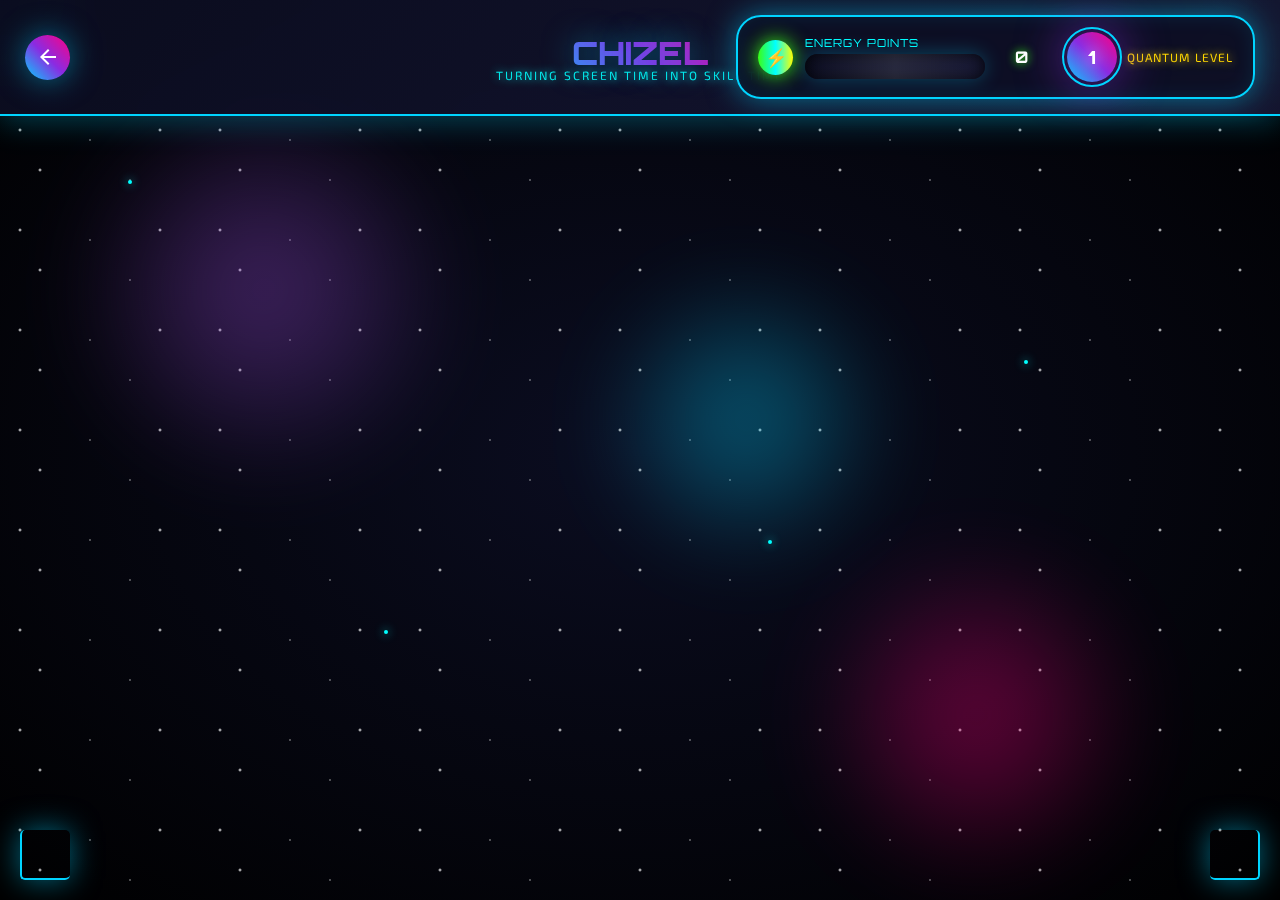
<file: test2.html>
<!DOCTYPE html>
<html lang="en">
<head>
    <meta charset="UTF-8">
    <meta name="viewport" content="width=device-width, initial-scale=1.0">
    <title>CHIZEL - The Ultimate Learning Universe!</title>
    <link rel="preconnect" href="https://fonts.googleapis.com">
    <link rel="preconnect" href="https://fonts.gstatic.com" crossorigin>
    <link href="https://fonts.googleapis.com/css2?family=Orbitron:wght@400;700;900&family=Exo+2:wght@300;400;500;700;800&family=Space+Grotesk:wght@300;400;500;600;700&display=swap" rel="stylesheet">
    <style>
        :root {
            --quantum-blue: #00D4FF;
            --cyber-purple: #8A2BE2;
            --neon-green: #39FF14;
            --plasma-pink: #FF0080;
            --cosmic-gold: #FFD700;
            --nebula-violet: #9D4EDD;
            --stellar-orange: #FF4500;
            --dark-matter: #0B0D21;
            --space-grey: #1A1B3A;
            --hologram-cyan: #00FFFF;
            --energy-yellow: #FFFF00;
            --antimatter-red: #FF073A;
            
            --gradient-cosmic: linear-gradient(45deg, var(--quantum-blue), var(--cyber-purple), var(--plasma-pink));
            --gradient-nebula: linear-gradient(135deg, var(--nebula-violet), var(--stellar-orange), var(--cosmic-gold));
            --gradient-energy: linear-gradient(90deg, var(--neon-green), var(--hologram-cyan), var(--energy-yellow));
            
            --shadow-glow: 0 0 30px rgba(0, 212, 255, 0.5);
            --shadow-intense: 0 0 50px rgba(141, 43, 226, 0.8);
            --shadow-plasma: 0 0 40px rgba(255, 0, 128, 0.6);
        }

        * {
            margin: 0;
            padding: 0;
            box-sizing: border-box;
        }

        body {
            font-family: 'Space Grotesk', sans-serif;
            background: radial-gradient(ellipse at center, #0B0D21 0%, #000000 100%);
            color: white;
            height: 100vh;
            overflow: hidden;
            perspective: 1000px;
            position: relative;
        }

        /* Ultra-Advanced Space Background */
        .universe-container {
            position: fixed;
            top: 0;
            left: 0;
            width: 100%;
            height: 100%;
            z-index: -10;
            overflow: hidden;
        }

        .star-field {
            position: absolute;
            width: 200%;
            height: 200%;
            background-image: 
                radial-gradient(2px 2px at 20px 30px, white, transparent),
                radial-gradient(2px 2px at 40px 70px, white, transparent),
                radial-gradient(1px 1px at 90px 40px, white, transparent),
                radial-gradient(1px 1px at 130px 80px, white, transparent),
                radial-gradient(2px 2px at 160px 30px, white, transparent);
            background-repeat: repeat;
            background-size: 200px 100px;
            animation: starfield-movement 120s linear infinite;
        }

        @keyframes starfield-movement {
            from { transform: translateY(0); }
            to { transform: translateY(-100px); }
        }

        .nebula-cloud {
            position: absolute;
            border-radius: 50%;
            filter: blur(40px);
            animation: nebula-drift 30s ease-in-out infinite alternate;
            opacity: 0.4;
        }

        .nebula-1 {
            width: 400px;
            height: 400px;
            background: radial-gradient(circle, var(--nebula-violet) 0%, transparent 70%);
            top: 10%;
            left: 5%;
            animation-duration: 40s;
        }

        .nebula-2 {
            width: 350px;
            height: 350px;
            background: radial-gradient(circle, var(--plasma-pink) 0%, transparent 70%);
            top: 60%;
            right: 10%;
            animation-duration: 35s;
            animation-direction: alternate-reverse;
        }

        .nebula-3 {
            width: 300px;
            height: 300px;
            background: radial-gradient(circle, var(--quantum-blue) 0%, transparent 70%);
            top: 30%;
            right: 30%;
            animation-duration: 50s;
        }

        @keyframes nebula-drift {
            0%, 100% { transform: translate(0, 0) scale(1); }
            25% { transform: translate(20px, -15px) scale(1.1); }
            50% { transform: translate(-15px, 20px) scale(0.9); }
            75% { transform: translate(25px, 10px) scale(1.05); }
        }

        /* Quantum Particles */
        .quantum-particle {
            position: absolute;
            width: 4px;
            height: 4px;
            background: var(--hologram-cyan);
            border-radius: 50%;
            box-shadow: 0 0 10px var(--hologram-cyan);
            animation: quantum-float 8s ease-in-out infinite;
        }

        @keyframes quantum-float {
            0%, 100% { transform: translateY(0) translateX(0) scale(1); opacity: 0.3; }
            25% { transform: translateY(-30px) translateX(20px) scale(1.2); opacity: 0.7; }
            50% { transform: translateY(-60px) translateX(-10px) scale(0.8); opacity: 1; }
            75% { transform: translateY(-40px) translateX(30px) scale(1.1); opacity: 0.5; }
        }

        /* Holographic UI Frame */
        .holographic-frame {
            position: absolute;
            top: 0;
            left: 0;
            width: 100%;
            height: 100%;
            pointer-events: none;
            z-index: 1;
        }

        .holo-corner {
            position: absolute;
            width: 50px;
            height: 50px;
            border: 2px solid var(--quantum-blue);
            border-radius: 5px;
            box-shadow: var(--shadow-glow);
            animation: holo-pulse 3s ease-in-out infinite;
        }

        .holo-corner.top-left { top: 20px; left: 20px; border-right: none; border-bottom: none; }
        .holo-corner.top-right { top: 20px; right: 20px; border-left: none; border-bottom: none; }
        .holo-corner.bottom-left { bottom: 20px; left: 20px; border-right: none; border-top: none; }
        .holo-corner.bottom-right { bottom: 20px; right: 20px; border-left: none; border-top: none; }

        @keyframes holo-pulse {
            0%, 100% { opacity: 0.5; transform: scale(1); }
            50% { opacity: 1; transform: scale(1.05); }
        }

        /* Futuristic Header */
        .quantum-header {
            position: absolute;
            top: 0;
            left: 0;
            width: 100%;
            padding: 15px 25px;
            background: linear-gradient(135deg, rgba(11, 13, 33, 0.9), rgba(26, 27, 58, 0.8));
            backdrop-filter: blur(20px);
            border-bottom: 2px solid var(--quantum-blue);
            box-shadow: 0 5px 30px rgba(0, 212, 255, 0.3);
            z-index: 20;
            display: flex;
            justify-content: space-between;
            align-items: center;
            flex-wrap: wrap;
        }

        .back-portal {
            width: 45px;
            height: 45px;
            background: var(--gradient-cosmic);
            border: none;
            border-radius: 50%;
            display: flex;
            align-items: center;
            justify-content: center;
            cursor: pointer;
            transition: all 0.4s ease;
            box-shadow: var(--shadow-glow);
            position: relative;
            overflow: hidden;
        }

        .back-portal::before {
            content: '';
            position: absolute;
            top: 0;
            left: -100%;
            width: 100%;
            height: 100%;
            background: linear-gradient(90deg, transparent, rgba(255, 255, 255, 0.3), transparent);
            animation: portal-shimmer 2s infinite;
        }

        @keyframes portal-shimmer {
            0% { left: -100%; }
            100% { left: 100%; }
        }

        .back-portal:hover {
            transform: scale(1.2) rotate(360deg);
            box-shadow: var(--shadow-intense);
        }

        .back-portal svg {
            width: 24px;
            height: 24px;
            fill: white;
            z-index: 2;
        }

        .cosmic-logo {
            position: absolute;
            left: 50%;
            transform: translateX(-50%);
            text-align: center;
        }

        .logo-title {
            font-family: 'Orbitron', monospace;
            font-size: 32px;
            font-weight: 900;
            background: var(--gradient-cosmic);
            -webkit-background-clip: text;
            -webkit-text-fill-color: transparent;
            background-clip: text;
            text-shadow: 0 0 30px rgba(0, 212, 255, 0.5);
            animation: logo-pulse 2s ease-in-out infinite;
        }

        @keyframes logo-pulse {
            0%, 100% { transform: scale(1); filter: brightness(1); }
            50% { transform: scale(1.05); filter: brightness(1.2); }
        }

        .logo-subtitle {
            font-family: 'Exo 2', sans-serif;
            font-size: 12px;
            color: var(--hologram-cyan);
            text-transform: uppercase;
            letter-spacing: 2px;
            margin-top: -5px;
            text-shadow: 0 0 10px var(--hologram-cyan);
            opacity: 0.9;
        }

        /* Revolutionary Game Stats */
        .quantum-stats {
            display: flex;
            gap: 20px;
            align-items: center;
            background: rgba(11, 13, 33, 0.8);
            padding: 15px 20px;
            border-radius: 25px;
            border: 2px solid var(--quantum-blue);
            box-shadow: var(--shadow-glow), inset 0 0 20px rgba(0, 212, 255, 0.1);
            backdrop-filter: blur(15px);
        }

        /* Ultra-Advanced XP System */
        .xp-quantum-container {
            display: flex;
            align-items: center;
            gap: 12px;
            position: relative;
        }

        .xp-icon {
            width: 35px;
            height: 35px;
            background: var(--gradient-energy);
            border-radius: 50%;
            display: flex;
            align-items: center;
            justify-content: center;
            animation: energy-pulse 1.5s ease-in-out infinite;
            box-shadow: 0 0 20px var(--neon-green);
        }

        @keyframes energy-pulse {
            0%, 100% { transform: scale(1); box-shadow: 0 0 20px var(--neon-green); }
            50% { transform: scale(1.1); box-shadow: 0 0 30px var(--neon-green), 0 0 40px var(--hologram-cyan); }
        }

        .xp-icon::before {
            content: '⚡';
            font-size: 18px;
            animation: icon-rotate 3s linear infinite;
        }

        @keyframes icon-rotate {
            from { transform: rotate(0deg); }
            to { transform: rotate(360deg); }
        }

        .xp-display {
            display: flex;
            flex-direction: column;
            gap: 4px;
        }

        .xp-label {
            font-family: 'Orbitron', monospace;
            font-size: 11px;
            color: var(--hologram-cyan);
            text-transform: uppercase;
            letter-spacing: 1px;
        }

        .xp-quantum-bar {
            width: 180px;
            height: 25px;
            background: linear-gradient(135deg, rgba(11, 13, 33, 0.8), rgba(26, 27, 58, 0.8));
            border-radius: 15px;
            padding: 3px;
            box-shadow: inset 0 0 15px rgba(0, 0, 0, 0.8), 0 0 20px rgba(0, 212, 255, 0.3);
            position: relative;
            overflow: hidden;
        }

        .xp-quantum-bar::before {
            content: '';
            position: absolute;
            top: 0;
            left: 0;
            right: 0;
            bottom: 0;
            background: linear-gradient(90deg, transparent, rgba(255, 255, 255, 0.1), transparent);
            animation: quantum-scan 3s linear infinite;
        }

        @keyframes quantum-scan {
            0% { transform: translateX(-100%); }
            100% { transform: translateX(200%); }
        }

        .xp-progress-fill {
            height: 100%;
            width: 0%;
            background: var(--gradient-energy);
            border-radius: 12px;
            position: relative;
            transition: width 0.8s cubic-bezier(0.4, 0, 0.2, 1);
            box-shadow: 0 0 20px var(--neon-green), inset 0 0 10px rgba(255, 255, 255, 0.3);
        }

        .xp-progress-fill::after {
            content: '';
            position: absolute;
            top: 0;
            left: 0;
            right: 0;
            bottom: 0;
            background: linear-gradient(45deg, transparent, rgba(255, 255, 255, 0.4), transparent);
            animation: energy-flow 2s linear infinite;
        }

        @keyframes energy-flow {
            0% { transform: translateX(-100%) skewX(-20deg); }
            100% { transform: translateX(200%) skewX(-20deg); }
        }

        .xp-particles {
            position: absolute;
            top: 50%;
            left: 0;
            width: 100%;
            height: 100%;
            pointer-events: none;
        }

        .xp-particle {
            position: absolute;
            width: 3px;
            height: 3px;
            background: var(--energy-yellow);
            border-radius: 50%;
            animation: particle-float 2s ease-in-out infinite;
        }

        @keyframes particle-float {
            0%, 100% { transform: translateY(0) scale(1); opacity: 0.6; }
            50% { transform: translateY(-8px) scale(1.5); opacity: 1; }
        }

        .xp-value {
            font-family: 'Orbitron', monospace;
            font-size: 16px;
            font-weight: 700;
            color: white;
            text-shadow: 0 0 10px var(--neon-green);
            min-width: 50px;
            text-align: center;
        }

        /* Futuristic Level Display */
        .level-quantum-container {
            display: flex;
            align-items: center;
            gap: 10px;
            position: relative;
        }

        .level-orb {
            width: 50px;
            height: 50px;
            background: var(--gradient-cosmic);
            border-radius: 50%;
            display: flex;
            align-items: center;
            justify-content: center;
            position: relative;
            box-shadow: var(--shadow-intense);
            animation: orb-rotation 4s linear infinite;
        }

        @keyframes orb-rotation {
            from { transform: rotate(0deg); }
            to { transform: rotate(360deg); }
        }

        .level-orb::before {
            content: '';
            position: absolute;
            top: -5px;
            left: -5px;
            right: -5px;
            bottom: -5px;
            border: 2px solid var(--quantum-blue);
            border-radius: 50%;
            animation: orb-ring 2s ease-in-out infinite alternate;
        }

        @keyframes orb-ring {
            from { transform: scale(1); opacity: 0.5; }
            to { transform: scale(1.2); opacity: 0.2; }
        }

        .level-number {
            font-family: 'Orbitron', monospace;
            font-size: 18px;
            font-weight: 900;
            color: white;
            text-shadow: 0 0 15px white;
            z-index: 2;
        }

        .level-label {
            font-family: 'Exo 2', sans-serif;
            font-size: 12px;
            color: var(--cosmic-gold);
            text-transform: uppercase;
            letter-spacing: 1px;
            text-shadow: 0 0 10px var(--cosmic-gold);
        }

        /* Quantum Characters */
        .character-dimension {
            position: absolute;
            bottom: 8%;
            width: 100%;
            display: flex;
            justify-content: space-between;
            align-items: flex-end;
            padding: 0 8%;
            z-index: 15;
        }

        .quantum-character {
            position: relative;
            max-width: 350px;
            width: 40%;
            transition: all 0.5s cubic-bezier(0.4, 0, 0.2, 1);
        }

        .quantum-character:hover {
            transform: translateY(-15px) scale(1.05);
        }

        .character-hologram {
            position: relative;
            filter: drop-shadow(0 20px 40px rgba(0, 212, 255, 0.6));
        }

        .character-hologram::before {
            content: '';
            position: absolute;
            top: 0;
            left: 0;
            right: 0;
            bottom: 0;
            background: linear-gradient(180deg, transparent 0%, rgba(0, 212, 255, 0.1) 100%);
            pointer-events: none;
            z-index: -1;
        }

        .character-img {
            width: 100%;
            height: auto;
            animation: character-float 4s ease-in-out infinite;
        }

        @keyframes character-float {
            0%, 100% { transform: translateY(0); }
            50% { transform: translateY(-12px); }
        }

        .character-aura {
            position: absolute;
            top: 50%;
            left: 50%;
            width: 120%;
            height: 120%;
            transform: translate(-50%, -50%);
            background: radial-gradient(circle, rgba(0, 212, 255, 0.2) 0%, transparent 70%);
            border-radius: 50%;
            animation: aura-pulse 3s ease-in-out infinite;
            z-index: -1;
        }

        @keyframes aura-pulse {
            0%, 100% { transform: translate(-50%, -50%) scale(1); opacity: 0.3; }
            50% { transform: translate(-50%, -50%) scale(1.2); opacity: 0.6; }
        }

        /* Holographic Speech Bubbles */
        .quantum-speech {
            position: absolute;
            padding: 20px 25px;
            border-radius: 25px;
            max-width: 350px;
            font-size: 18px;
            line-height: 1.5;
            backdrop-filter: blur(20px);
            border: 2px solid var(--quantum-blue);
            box-shadow: var(--shadow-glow), inset 0 0 20px rgba(0, 212, 255, 0.1);
            transform: scale(0) translateY(20px);
            transform-origin: bottom center;
            transition: all 0.5s cubic-bezier(0.4, 0, 0.2, 1);
            z-index: 16;
            font-family: 'Exo 2', sans-serif;
            font-weight: 500;
        }

        .quantum-speech.visible {
            transform: scale(1) translateY(0);
        }

        .mummy-speech {
            background: linear-gradient(135deg, rgba(11, 13, 33, 0.95), rgba(26, 27, 58, 0.9));
            color: white;
            left: 10%;
            bottom: 105%;
            margin-bottom: 20px;
        }

        .mummy-speech::after {
            content: '';
            position: absolute;
            top: 100%;
            left: 30px;
            width: 0;
            height: 0;
            border: 15px solid transparent;
            border-top-color: rgba(11, 13, 33, 0.95);
            border-bottom: 0;
            border-left: 0;
            margin-left: -7px;
        }

        .kid-speech {
            background: linear-gradient(135deg, rgba(255, 215, 0, 0.95), rgba(255, 69, 0, 0.9));
            color: var(--dark-matter);
            right: 10%;
            bottom: 105%;
            margin-bottom: 20px;
            font-weight: 600;
        }

        .kid-speech::after {
            content: '';
            position: absolute;
            top: 100%;
            right: 30px;
            width: 0;
            height: 0;
            border: 15px solid transparent;
            border-top-color: rgba(255, 215, 0, 0.95);
            border-bottom: 0;
            border-right: 0;
            margin-right: -7px;
        }

        .speech-content {
            min-height: 50px;
            display: flex;
            align-items: center;
        }

        /* Quantum Typing Effect */
        .quantum-typing {
            display: flex;
            justify-content: center;
            gap: 8px;
            margin-top: 15px;
        }

        .typing-quantum-dot {
            width: 10px;
            height: 10px;
            background: var(--hologram-cyan);
            border-radius: 50%;
            animation: typing-quantum 1.8s ease-in-out infinite;
            box-shadow: 0 0 15px var(--hologram-cyan);
        }

        .typing-quantum-dot:nth-child(2) { animation-delay: 0.3s; }
        .typing-quantum-dot:nth-child(3) { animation-delay: 0.6s; }

        @keyframes typing-quantum {
            0%, 60%, 100% { transform: translateY(0) scale(1); opacity: 0.4; }
            30% { transform: translateY(-10px) scale(1.3); opacity: 1; }
        }

        /* Futuristic Options Panel */
        .quantum-options {
            position: absolute;
            bottom: 15%;
            left: 50%;
            transform: translateX(-50%);
            display: flex;
            flex-wrap: wrap;
            justify-content: center;
            gap: 20px;
            width: 90%;
            max-width: 800px;
            padding: 25px;
            background: linear-gradient(135deg, rgba(11, 13, 33, 0.95), rgba(26, 27, 58, 0.9));
            border-radius: 30px;
            border: 3px solid var(--quantum-blue);
            box-shadow: var(--shadow-glow), inset 0 0 30px rgba(0, 212, 255, 0.1);
            backdrop-filter: blur(25px);
            z-index: 18;
            opacity: 0;
            pointer-events: none;
            transition: all 0.6s cubic-bezier(0.4, 0, 0.2, 1);
        }

        .quantum-options.visible {
            opacity: 1;
            pointer-events: all;
            transform: translateX(-50%) translateY(0);
        }

        .option-quantum-btn {
            padding: 18px 30px;
            border: none;
            border-radius: 25px;
            background: var(--gradient-cosmic);
            color: white;
            font-family: 'Exo 2', sans-serif;
            font-size: 16px;
            font-weight: 600;
            cursor: pointer;
            transition: all 0.4s cubic-bezier(0.4, 0, 0.2, 1);
            text-align: center;
            box-shadow: 0 8px 25px rgba(0, 212, 255, 0.4);
            flex: 1 1 200px;
            max-width: 280px;
            position: relative;
            overflow: hidden;
            text-transform: uppercase;
            letter-spacing: 1px;
        }

        .option-quantum-btn::before {
            content: '';
            position: absolute;
            top: 0;
            left: -100%;
            width: 100%;
            height: 100%;
            background: linear-gradient(90deg, transparent, rgba(255, 255, 255, 0.4), transparent);
            animation: btn-shimmer 3s infinite;
        }

        @keyframes btn-shimmer {
            0% { left: -100%; }
            100% { left: 100%; }
        }

        .option-quantum-btn:hover {
            transform: translateY(-8px) scale(1.05);
            box-shadow: 0 15px 35px rgba(0, 212, 255, 0.6), 0 0 50px rgba(141, 43, 226, 0.4);
            background: var(--gradient-nebula);
        }

        .option-quantum-btn:active {
            transform: translateY(-4px) scale(1.02);
        }

        /* Revolutionary Task Interface */
        .quantum-task-portal {
            position: absolute;
            top: 50%;
            left: 50%;
            transform: translate(-50%, -50%) scale(0);
            width: 92%;
            max-width: 850px;
            max-height: 85vh;
            overflow-y: auto;
            background: linear-gradient(135deg, rgba(11, 13, 33, 0.98), rgba(26, 27, 58, 0.95));
            border-radius: 30px;
            padding: 30px;
            border: 3px solid var(--quantum-blue);
            box-shadow: 0 30px 80px rgba(0, 0, 0, 0.8), var(--shadow-intense);
            backdrop-filter: blur(30px);
            z-index: 25;
            opacity: 0;
            pointer-events: none;
            transition: all 0.6s cubic-bezier(0.4, 0, 0.2, 1);
        }

        .quantum-task-portal.visible {
            opacity: 1;
            pointer-events: all;
            transform: translate(-50%, -50%) scale(1);
        }

        .task-quantum-header {
            font-family: 'Orbitron', monospace;
            font-size: 28px;
            font-weight: 900;
            background: var(--gradient-cosmic);
            -webkit-background-clip: text;
            -webkit-text-fill-color: transparent;
            background-clip: text;
            text-align: center;
            margin-bottom: 25px;
            text-shadow: 0 0 30px rgba(0, 212, 255, 0.5);
            animation: header-glow 3s ease-in-out infinite;
        }

        @keyframes header-glow {
            0%, 100% { filter: brightness(1); }
            50% { filter: brightness(1.3); }
        }

        .task-content-space {
            margin-bottom: 25px;
            font-size: 18px;
            line-height: 1.6;
            color: white;
        }

        .quantum-submit {
            display: block;
            margin: 25px auto 0;
            padding: 18px 40px;
            background: var(--gradient-energy);
            color: var(--dark-matter);
            border: none;
            border-radius: 25px;
            font-family: 'Exo 2', sans-serif;
            font-size: 20px;
            font-weight: 700;
            cursor: pointer;
            transition: all 0.4s cubic-bezier(0.4, 0, 0.2, 1);
            box-shadow: 0 8px 25px rgba(57, 255, 20, 0.5);
            text-transform: uppercase;
            letter-spacing: 1px;
        }

        .quantum-submit:hover {
            transform: translateY(-6px) scale(1.05);
            box-shadow: 0 15px 35px rgba(57, 255, 20, 0.7), 0 0 50px rgba(0, 255, 255, 0.4);
        }

        .quantum-submit:active {
            transform: translateY(-3px) scale(1.02);
        }

        .quantum-submit.hidden {
            display: none;
        }

        /* Enhanced Task Types */
        .brain-teaser-quantum {
            text-align: center;
        }

        .quantum-question {
            font-size: 22px;
            margin-bottom: 25px;
            font-weight: 600;
            color: white;
            background: linear-gradient(135deg, rgba(0, 212, 255, 0.2), rgba(141, 43, 226, 0.2));
            padding: 20px;
            border-radius: 20px;
            border: 2px solid var(--quantum-blue);
            box-shadow: inset 0 0 20px rgba(0, 212, 255, 0.1);
        }

        .quantum-options-grid {
            display: flex;
            flex-direction: column;
            gap: 15px;
        }

        .quantum-option {
            padding: 18px 25px;
            background: linear-gradient(135deg, rgba(26, 27, 58, 0.6), rgba(11, 13, 33, 0.8));
            border: 2px solid var(--cyber-purple);
            border-radius: 20px;
            cursor: pointer;
            transition: all 0.4s cubic-bezier(0.4, 0, 0.2, 1);
            color: white;
            font-size: 17px;
            font-weight: 500;
            position: relative;
            overflow: hidden;
        }

        .quantum-option::before {
            content: '';
            position: absolute;
            top: 0;
            left: -100%;
            width: 100%;
            height: 100%;
            background: linear-gradient(90deg, transparent, rgba(255, 255, 255, 0.1), transparent);
            transition: left 0.5s;
        }

        .quantum-option:hover {
            background: linear-gradient(135deg, rgba(141, 43, 226, 0.4), rgba(0, 212, 255, 0.3));
            transform: translateX(15px) scale(1.02);
            box-shadow: 0 10px 30px rgba(141, 43, 226, 0.4);
        }

        .quantum-option:hover::before {
            left: 100%;
        }

        .quantum-option.selected {
            background: var(--gradient-cosmic);
            color: white;
            font-weight: 700;
            transform: scale(1.05);
            box-shadow: 0 0 40px rgba(0, 212, 255, 0.8);
            border-color: var(--quantum-blue);
        }

        /* Memory Game Quantum Grid */
        .memory-quantum-game {
            text-align: center;
        }

        .memory-quantum-board {
            display: grid;
            grid-template-columns: repeat(3, 1fr);
            gap: 15px;
            margin: 25px auto;
            max-width: 450px;
        }

        .memory-quantum-card {
            aspect-ratio: 1;
            background: var(--gradient-cosmic);
            border-radius: 20px;
            display: flex;
            justify-content: center;
            align-items: center;
            font-size: 35px;
            color: white;
            cursor: pointer;
            transition: all 0.5s cubic-bezier(0.4, 0, 0.2, 1);
            transform-style: preserve-3d;
            position: relative;
            border: 3px solid var(--quantum-blue);
            box-shadow: 0 8px 25px rgba(0, 212, 255, 0.4);
        }

        .memory-quantum-card::before {
            content: '';
            position: absolute;
            top: -5px;
            left: -5px;
            right: -5px;
            bottom: -5px;
            border: 2px solid var(--hologram-cyan);
            border-radius: 25px;
            opacity: 0;
            transition: opacity 0.3s;
        }

        .memory-quantum-card:hover {
            transform: scale(1.1) rotateY(10deg);
            box-shadow: 0 15px 40px rgba(0, 212, 255, 0.6);
        }

        .memory-quantum-card:hover::before {
            opacity: 1;
        }

        .memory-quantum-card.flipped {
            background: linear-gradient(135deg, var(--dark-matter), var(--space-grey));
            transform: rotateY(180deg);
            box-shadow: 0 0 30px rgba(255, 0, 128, 0.5);
        }

        .memory-quantum-card.matched {
            background: var(--gradient-energy);
            transform: rotateY(180deg) scale(1.05);
            cursor: default;
            pointer-events: none;
            box-shadow: 0 0 40px rgba(57, 255, 20, 0.8);
            animation: match-celebration 1s ease-out;
        }

        @keyframes match-celebration {
            0%, 100% { transform: rotateY(180deg) scale(1.05); }
            50% { transform: rotateY(180deg) scale(1.2); }
        }

        /* Word Arrangement Quantum */
        .word-quantum-arrangement {
            text-align: center;
        }

        .word-quantum-grid {
            display: grid;
            grid-template-columns: repeat(auto-fit, minmax(150px, 1fr));
            gap: 20px;
            margin: 25px auto;
            max-width: 600px;
        }

        .word-quantum-tile {
            background: var(--gradient-cosmic);
            border-radius: 15px;
            padding: 20px 15px;
            font-size: 18px;
            font-weight: 600;
            cursor: pointer;
            transition: all 0.4s cubic-bezier(0.4, 0, 0.2, 1);
            text-align: center;
            border: 2px solid var(--quantum-blue);
            box-shadow: 0 6px 20px rgba(0, 212, 255, 0.3);
            position: relative;
            overflow: hidden;
        }

        .word-quantum-tile::before {
            content: '';
            position: absolute;
            top: 0;
            left: 0;
            right: 0;
            bottom: 0;
            background: linear-gradient(45deg, transparent, rgba(255, 255, 255, 0.2), transparent);
            transform: translateX(-100%) rotate(45deg);
            transition: transform 0.6s;
        }

        .word-quantum-tile:hover {
            transform: translateY(-8px) scale(1.05);
            box-shadow: 0 12px 30px rgba(0, 212, 255, 0.5);
        }

        .word-quantum-tile:hover::before {
            transform: translateX(100%) rotate(45deg);
        }

        .word-quantum-tile.selected {
            background: var(--gradient-energy);
            color: var(--dark-matter);
            transform: scale(1.1);
            box-shadow: 0 0 40px rgba(57, 255, 20, 0.8);
            border-color: var(--neon-green);
        }

        /* Learn Fact Quantum */
        .learn-fact-quantum {
            text-align: center;
        }

        .fact-quantum-content {
            font-size: 19px;
            line-height: 1.7;
            margin-bottom: 25px;
            color: white;
            background: linear-gradient(135deg, rgba(157, 78, 221, 0.3), rgba(255, 69, 0, 0.2));
            padding: 25px;
            border-radius: 25px;
            border: 2px solid var(--nebula-violet);
            box-shadow: inset 0 0 30px rgba(157, 78, 221, 0.1);
            position: relative;
        }

        .fact-quantum-content::before {
            content: '💫';
            position: absolute;
            top: 15px;
            right: 20px;
            font-size: 24px;
            animation: fact-sparkle 2s ease-in-out infinite;
        }

        @keyframes fact-sparkle {
            0%, 100% { transform: scale(1) rotate(0deg); }
            50% { transform: scale(1.2) rotate(180deg); }
        }

        /* Revolutionary Achievement System */
        .quantum-achievement {
            position: fixed;
            top: 50%;
            left: 50%;
            transform: translate(-50%, -50%) scale(0);
            background: linear-gradient(135deg, rgba(11, 13, 33, 0.98), rgba(26, 27, 58, 0.95));
            border-radius: 30px;
            padding: 40px;
            text-align: center;
            box-shadow: 0 30px 80px rgba(0, 0, 0, 0.8), var(--shadow-intense);
            z-index: 35;
            opacity: 0;
            transition: all 0.6s cubic-bezier(0.4, 0, 0.2, 1);
            max-width: 400px;
            border: 3px solid var(--cosmic-gold);
            backdrop-filter: blur(30px);
        }

        .quantum-achievement.visible {
            transform: translate(-50%, -50%) scale(1);
            opacity: 1;
        }

        .achievement-quantum-icon {
            font-size: 60px;
            margin-bottom: 20px;
            animation: achievement-float 2s ease-in-out infinite;
            text-shadow: 0 0 30px var(--cosmic-gold);
        }

        @keyframes achievement-float {
            0%, 100% { transform: translateY(0) scale(1); }
            50% { transform: translateY(-10px) scale(1.1); }
        }

        .achievement-quantum-title {
            font-family: 'Orbitron', monospace;
            font-size: 26px;
            font-weight: 900;
            margin-bottom: 15px;
            background: var(--gradient-nebula);
            -webkit-background-clip: text;
            -webkit-text-fill-color: transparent;
            background-clip: text;
            text-shadow: 0 0 20px var(--cosmic-gold);
        }

        .achievement-quantum-desc {
            font-size: 18px;
            margin-bottom: 25px;
            color: white;
            line-height: 1.5;
        }

        .achievement-quantum-close {
            padding: 15px 35px;
            background: var(--gradient-cosmic);
            border: none;
            border-radius: 25px;
            font-family: 'Exo 2', sans-serif;
            font-size: 18px;
            font-weight: 700;
            cursor: pointer;
            transition: all 0.4s cubic-bezier(0.4, 0, 0.2, 1);
            color: white;
            text-transform: uppercase;
            letter-spacing: 1px;
        }

        .achievement-quantum-close:hover {
            transform: scale(1.1);
            box-shadow: 0 10px 30px rgba(0, 212, 255, 0.6);
        }

        /* Quantum Confetti System */
        .quantum-confetti {
            position: absolute;
            width: 12px;
            height: 12px;
            opacity: 0;
            z-index: 100;
            animation: confetti-quantum 4s linear forwards;
        }

        @keyframes confetti-quantum {
            0% {
                transform: translateY(-100vh) rotate(0deg) scale(1);
                opacity: 1;
            }
            100% {
                transform: translateY(100vh) rotate(720deg) scale(0);
                opacity: 0;
            }
        }

        /* Daily Quantum Reward */
        .daily-quantum-reward {
            position: absolute;
            bottom: 25px;
            left: 50%;
            transform: translateX(-50%);
            padding: 15px 25px;
            background: linear-gradient(135deg, rgba(0, 212, 255, 0.3), rgba(141, 43, 226, 0.3));
            border: 2px solid var(--quantum-blue);
            border-radius: 30px;
            color: white;
            font-family: 'Exo 2', sans-serif;
            font-size: 16px;
            font-weight: 600;
            cursor: pointer;
            transition: all 0.4s cubic-bezier(0.4, 0, 0.2, 1);
            z-index: 12;
            display: flex;
            align-items: center;
            gap: 12px;
            backdrop-filter: blur(15px);
            box-shadow: 0 8px 25px rgba(0, 212, 255, 0.3);
        }

        .daily-quantum-reward:hover {
            background: linear-gradient(135deg, rgba(0, 212, 255, 0.5), rgba(141, 43, 226, 0.5));
            transform: translateX(-50%) scale(1.1);
            box-shadow: 0 15px 40px rgba(0, 212, 255, 0.5);
        }

        .daily-quantum-reward::before {
            content: '🎁';
            font-size: 20px;
            animation: gift-bounce 2s ease-in-out infinite;
        }

        @keyframes gift-bounce {
            0%, 100% { transform: scale(1); }
            50% { transform: scale(1.2); }
        }

        /* Story Progress Quantum */
        .story-quantum-tracker {
            position: absolute;
            bottom: 25px;
            left: 25px;
            display: flex;
            gap: 8px;
            z-index: 12;
        }

        .story-quantum-dot {
            width: 12px;
            height: 12px;
            border-radius: 50%;
            background: rgba(0, 212, 255, 0.3);
            border: 2px solid var(--quantum-blue);
            transition: all 0.4s cubic-bezier(0.4, 0, 0.2, 1);
        }

        .story-quantum-dot.active {
            background: var(--quantum-blue);
            transform: scale(1.4);
            box-shadow: 0 0 20px var(--quantum-blue);
        }

        /* CHIZEL App Quantum Promotion */
        .chizel-quantum-promo {
            position: absolute;
            top: 50%;
            left: 50%;
            transform: translate(-50%, -50%) scale(0);
            width: 92%;
            max-width: 700px;
            background: linear-gradient(135deg, rgba(11, 13, 33, 0.98), rgba(26, 27, 58, 0.95));
            border-radius: 30px;
            padding: 35px;
            border: 3px solid var(--quantum-blue);
            box-shadow: 0 30px 80px rgba(0, 0, 0, 0.8), var(--shadow-intense);
            backdrop-filter: blur(30px);
            z-index: 35;
            opacity: 0;
            pointer-events: none;
            transition: all 0.6s cubic-bezier(0.4, 0, 0.2, 1);
        }

        .chizel-quantum-promo.visible {
            transform: translate(-50%, -50%) scale(1);
            opacity: 1;
            pointer-events: all;
        }

        .promo-quantum-close {
            position: absolute;
            top: 20px;
            right: 25px;
            background: none;
            border: none;
            color: white;
            font-size: 24px;
            cursor: pointer;
            padding: 5px;
            transition: all 0.3s ease;
        }

        .promo-quantum-close:hover {
            color: var(--quantum-blue);
            transform: scale(1.2);
        }

        .promo-quantum-header {
            display: flex;
            align-items: center;
            gap: 20px;
            margin-bottom: 25px;
        }

        .promo-quantum-avatar {
            width: 70px;
            height: 70px;
            border-radius: 50%;
            background: var(--gradient-cosmic);
            display: flex;
            justify-content: center;
            align-items: center;
            font-size: 35px;
            color: white;
            box-shadow: var(--shadow-glow);
            animation: avatar-pulse 3s ease-in-out infinite;
        }

        @keyframes avatar-pulse {
            0%, 100% { transform: scale(1); }
            50% { transform: scale(1.1); }
        }

        .promo-quantum-title {
            font-family: 'Orbitron', monospace;
            font-size: 22px;
            font-weight: 700;
            color: var(--quantum-blue);
            text-shadow: 0 0 20px var(--quantum-blue);
        }

        .promo-quantum-message {
            font-size: 18px;
            line-height: 1.7;
            margin-bottom: 25px;
            color: white;
        }

        .promo-quantum-button {
            display: block;
            width: 100%;
            padding: 20px;
            background: var(--gradient-nebula);
            color: white;
            border: none;
            border-radius: 20px;
            font-family: 'Exo 2', sans-serif;
            font-size: 20px;
            font-weight: 700;
            cursor: pointer;
            transition: all 0.4s cubic-bezier(0.4, 0, 0.2, 1);
            text-align: center;
            margin-top: 20px;
            box-shadow: 0 8px 25px rgba(157, 78, 221, 0.5);
            text-transform: uppercase;
            letter-spacing: 1px;
        }

        .promo-quantum-button:hover {
            transform: translateY(-5px) scale(1.02);
            box-shadow: 0 15px 40px rgba(157, 78, 221, 0.7);
        }

        /* Power Up Quantum Effect */
        .quantum-power-effect {
            position: absolute;
            top: 0;
            left: 0;
            width: 100%;
            height: 100%;
            background: radial-gradient(circle, rgba(0, 212, 255, 0.4) 0%, transparent 70%);
            z-index: 30;
            opacity: 0;
            pointer-events: none;
            animation: power-pulse 3s ease-in-out infinite;
        }

        @keyframes power-pulse {
            0%, 100% { opacity: 0; transform: scale(1); }
            50% { opacity: 0.6; transform: scale(1.1); }
        }

        /* Mobile Responsive Design */
        @media (max-width: 768px) {
            .cosmic-logo .logo-title {
                font-size: 24px;
            }

            .cosmic-logo .logo-subtitle {
                font-size: 10px;
            }

            .quantum-stats {
                gap: 15px;
                padding: 12px 15px;
            }

            .xp-quantum-bar {
                width: 120px;
                height: 20px;
            }

            .level-orb {
                width: 40px;
                height: 40px;
            }

            .level-number {
                font-size: 16px;
            }

            .quantum-character {
                width: 45%;
                max-width: 250px;
            }

            .quantum-speech {
                max-width: 280px;
                font-size: 16px;
                padding: 18px 20px;
            }

            .mummy-speech, .kid-speech {
                left: 5%;
                right: 5%;
            }

            .quantum-options {
                bottom: 12%;
                padding: 20px;
                gap: 15px;
            }

            .option-quantum-btn {
                font-size: 14px;
                padding: 15px 25px;
                flex: 1 1 180px;
            }

            .quantum-task-portal {
                padding: 25px;
            }

            .task-quantum-header {
                font-size: 24px;
            }

            .memory-quantum-board {
                max-width: 350px;
                gap: 12px;
            }

            .memory-quantum-card {
                font-size: 28px;
            }

            .daily-quantum-reward {
                font-size: 14px;
                padding: 12px 20px;
            }

            .quantum-achievement {
                max-width: 320px;
                padding: 30px 25px;
            }

            .achievement-quantum-title {
                font-size: 22px;
            }
        }

        @media (max-width: 480px) {
            .quantum-header {
                padding: 12px 20px;
            }

            .cosmic-logo .logo-title {
                font-size: 20px;
            }

            .cosmic-logo .logo-subtitle {
                font-size: 8px;
            }

            .quantum-stats {
                flex-direction: column;
                gap: 10px;
                padding: 10px 12px;
            }

            .xp-quantum-bar {
                width: 100px;
            }

            .quantum-character {
                width: 48%;
                max-width: 180px;
            }

            .quantum-speech {
                max-width: 220px;
                font-size: 14px;
                padding: 15px 18px;
            }

            .quantum-options {
                bottom: 10%;
                padding: 15px;
                gap: 12px;
            }

            .option-quantum-btn {
                font-size: 13px;
                padding: 12px 20px;
                flex: 1 1 150px;
            }

            .quantum-task-portal {
                padding: 20px;
            }

            .task-quantum-header {
                font-size: 22px;
            }

            .memory-quantum-board {
                max-width: 300px;
                gap: 10px;
            }

            .memory-quantum-card {
                font-size: 24px;
            }

            .daily-quantum-reward {
                font-size: 12px;
                padding: 10px 15px;
                bottom: 15px;
            }

            .story-quantum-tracker {
                bottom: 15px;
                left: 15px;
            }

            .quantum-achievement {
                max-width: 280px;
                padding: 25px 20px;
            }

            .achievement-quantum-title {
                font-size: 20px;
            }

            .achievement-quantum-icon {
                font-size: 50px;
            }
        }

        /* Advanced Animation Classes */
        .quantum-fadeIn {
            animation: quantumFadeIn 0.8s cubic-bezier(0.4, 0, 0.2, 1) forwards;
        }

        @keyframes quantumFadeIn {
            from { opacity: 0; transform: translateY(30px); }
            to { opacity: 1; transform: translateY(0); }
        }

        .quantum-bounce {
            animation: quantumBounce 0.6s cubic-bezier(0.4, 0, 0.2, 1) infinite;
        }

        @keyframes quantumBounce {
            0%, 100% { transform: translateY(0); }
            50% { transform: translateY(-15px); }
        }

        .character-quantum-happy {
            animation: characterQuantumHappy 2s ease-in-out infinite;
        }

        @keyframes characterQuantumHappy {
            0%, 100% { transform: translateY(0) scale(1); }
            50% { transform: translateY(-15px) scale(1.05); }
        }

        .character-quantum-excited {
            animation: characterQuantumExcited 1s ease-in-out infinite;
        }

        @keyframes characterQuantumExcited {
            0%, 100% { transform: translateY(0) scale(1); }
            25% { transform: translateY(-20px) scale(1.1); }
            75% { transform: translateY(-20px) scale(1.1); }
        }

        /* Scrollbar Styling */
        .quantum-task-portal::-webkit-scrollbar {
            width: 8px;
        }

        .quantum-task-portal::-webkit-scrollbar-track {
            background: rgba(26, 27, 58, 0.5);
            border-radius: 10px;
        }

        .quantum-task-portal::-webkit-scrollbar-thumb {
            background: var(--gradient-cosmic);
            border-radius: 10px;
            box-shadow: 0 0 10px rgba(0, 212, 255, 0.5);
        }

        .quantum-task-portal::-webkit-scrollbar-thumb:hover {
            background: var(--gradient-nebula);
        }
    </style>
</head>
<body>
    <div class="universe-container">
        <!-- Advanced Space Background -->
        <div class="star-field"></div>
        <div class="nebula-cloud nebula-1"></div>
        <div class="nebula-cloud nebula-2"></div>
        <div class="nebula-cloud nebula-3"></div>
        
        <!-- Quantum Particles -->
        <div class="quantum-particle" style="top: 20%; left: 10%; animation-delay: 0s;"></div>
        <div class="quantum-particle" style="top: 40%; left: 80%; animation-delay: 2s;"></div>
        <div class="quantum-particle" style="top: 70%; left: 30%; animation-delay: 4s;"></div>
        <div class="quantum-particle" style="top: 60%; left: 60%; animation-delay: 6s;"></div>
    </div>

    <!-- Holographic UI Frame -->
    <div class="holographic-frame">
        <div class="holo-corner top-left"></div>
        <div class="holo-corner top-right"></div>
        <div class="holo-corner bottom-left"></div>
        <div class="holo-corner bottom-right"></div>
    </div>

    <!-- Quantum Header -->
    <div class="quantum-header">
        <button class="back-portal" id="back-portal">
            <svg viewBox="0 0 24 24">
                <path d="M20 11H7.83l5.59-5.59L12 4l-8 8 8 8 1.41-1.41L7.83 13H20v-2z"/>
            </svg>
        </button>

        <div class="cosmic-logo">
            <div class="logo-title">CHIZEL</div>
            <div class="logo-subtitle">Turning Screen Time Into Skill Time</div>
        </div>

        <div class="quantum-stats">
            <div class="xp-quantum-container">
                <div class="xp-icon"></div>
                <div class="xp-display">
                    <div class="xp-label">Energy Points</div>
                    <div class="xp-quantum-bar">
                        <div class="xp-progress-fill"></div>
                        <div class="xp-particles"></div>
                    </div>
                </div>
                <div class="xp-value">0</div>
            </div>
            <div class="level-quantum-container">
                <div class="level-orb">
                    <div class="level-number">1</div>
                </div>
                <div class="level-label">Quantum Level</div>
            </div>
        </div>
    </div>

    <!-- Quantum Characters -->
    <div class="character-dimension">
        <div class="quantum-character left">
            <div class="character-hologram">
                <div class="character-aura"></div>
                <img src="[data-uri]
</file>
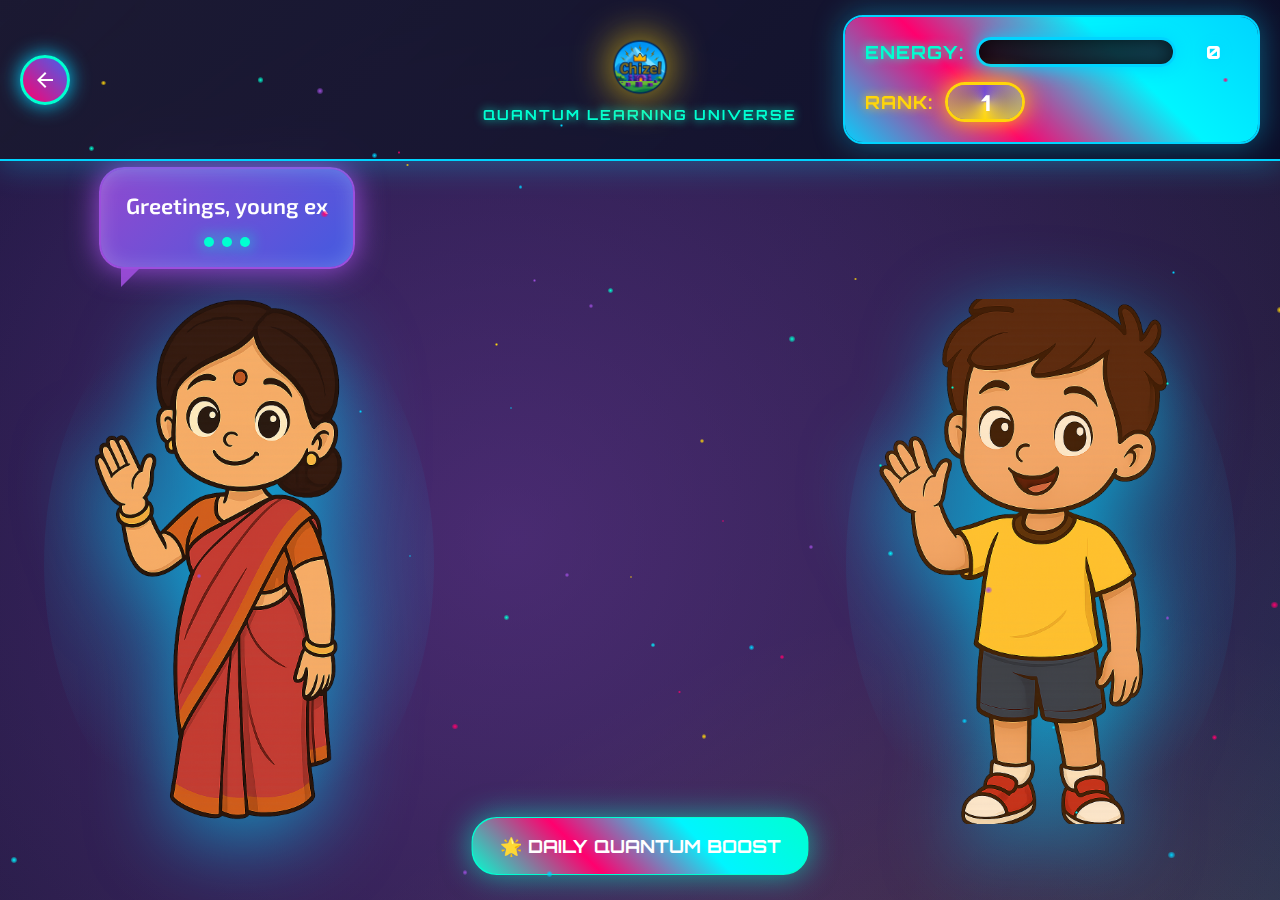
<file: test3.html>
<!DOCTYPE html>
<html lang="en">
<head>
    <meta charset="UTF-8">
    <meta name="viewport" content="width=device-width, initial-scale=1.0">
    <title>CHIZEL Universe - Learning Adventure Beyond Stars!</title>
    <link rel="stylesheet" href="https://fonts.googleapis.com/css2?family=Orbitron:wght@400;700;900&family=Exo+2:wght@300;400;600;800&display=swap">
    <style>
        :root {
            --primary-cosmic: #00D4FF;
            --secondary-nebula: #9D4EDD;
            --accent-star: #FFD60A;
            --cosmic-dark: #0A0E27;
            --deep-space: #1A1A2E;
            --plasma-pink: #FF006E;
            --quantum-green: #00F5FF;
            --neutron-blue: #4361EE;
            --supernova-orange: #F77F00;
            --galaxy-purple: #7209B7;
            --stellar-white: #FFFFFF;
            --energy-glow: #00FFD1;
            --wormhole-violet: #B084CC;
            --solar-flare: #FFB700;
            --asteroid-gray: #6C757D;
            --success-nova: #06FFA5;
            --danger-red: #FF073A;
        }

        * {
            margin: 0;
            padding: 0;
            box-sizing: border-box;
        }

        body {
            font-family: 'Exo 2', sans-serif;
            background: var(--cosmic-dark);
            color: var(--stellar-white);
            height: 100vh;
            overflow: hidden;
            perspective: 2000px;
            font-size: clamp(14px, 2vw, 18px);
            position: relative;
        }

        /* ADVANCED SPACE BACKGROUND */
        .universe-container {
            position: absolute;
            width: 100%;
            height: 100vh;
            overflow: hidden;
            z-index: -5;
        }

        .cosmic-background {
            position: absolute;
            width: 200%;
            height: 200%;
            background: 
                radial-gradient(circle at 20% 30%, rgba(157, 78, 221, 0.4) 0%, transparent 50%),
                radial-gradient(circle at 80% 70%, rgba(0, 212, 255, 0.3) 0%, transparent 50%),
                radial-gradient(circle at 40% 80%, rgba(255, 214, 10, 0.2) 0%, transparent 40%),
                linear-gradient(135deg, var(--cosmic-dark) 0%, var(--deep-space) 50%, #000011 100%);
            animation: cosmicDrift 60s linear infinite;
        }

        @keyframes cosmicDrift {
            0% { transform: translate(0, 0) rotate(0deg); }
            100% { transform: translate(-100px, -50px) rotate(360deg); }
        }

        /* ANIMATED STAR FIELD */
        .star-field {
            position: absolute;
            width: 100%;
            height: 100%;
            z-index: -4;
        }

        .star {
            position: absolute;
            background: white;
            border-radius: 50%;
            animation: starTwinkle var(--twinkle-duration, 3s) infinite ease-in-out;
        }

        @keyframes starTwinkle {
            0%, 100% { opacity: 0.3; transform: scale(0.8); }
            50% { opacity: 1; transform: scale(1.2); }
        }

        /* NEBULA EFFECTS */
        .nebula-cloud {
            position: absolute;
            border-radius: 50%;
            filter: blur(40px);
            animation: nebulaFloat 25s ease-in-out infinite;
            z-index: -3;
        }

        @keyframes nebulaFloat {
            0%, 100% { transform: translate(0, 0) scale(1); }
            33% { transform: translate(200px, -150px) scale(1.2); }
            66% { transform: translate(-100px, 100px) scale(0.8); }
        }

        /* MOVING COMETS */
        .comet {
            position: absolute;
            width: 4px;
            height: 4px;
            background: linear-gradient(45deg, white, var(--primary-cosmic));
            border-radius: 50%;
            box-shadow: 0 0 20px var(--primary-cosmic);
            animation: cometFly var(--comet-speed, 12s) linear infinite;
            z-index: -2;
        }

        @keyframes cometFly {
            0% {
                transform: translate(-100px, -100px);
                opacity: 0;
            }
            10% {
                opacity: 1;
            }
            90% {
                opacity: 1;
            }
            100% {
                transform: translate(calc(100vw + 100px), calc(100vh + 100px));
                opacity: 0;
            }
        }

        /* FLOATING PLANETS */
        .planet {
            position: absolute;
            border-radius: 50%;
            filter: drop-shadow(0 0 30px rgba(255, 255, 255, 0.3));
            animation: planetOrbit var(--orbit-speed, 180s) linear infinite;
            z-index: -1;
        }

        @keyframes planetOrbit {
            0% { transform: translateY(100vh) translateX(0) rotate(0deg); }
            100% { transform: translateY(-200px) translateX(300px) rotate(360deg); }
        }

        /* MAIN GAME CONTAINER */
        .game-container {
            position: relative;
            width: 100%;
            height: 100vh;
            display: flex;
            flex-direction: column;
            z-index: 1;
        }

        /* FUTURISTIC HEADER */
        .cosmic-header {
            position: absolute;
            top: 0;
            left: 0;
            width: 100%;
            padding: 15px 20px;
            display: flex;
            justify-content: space-between;
            align-items: center;
            background: linear-gradient(135deg, rgba(26, 26, 46, 0.8), rgba(10, 14, 39, 0.9));
            backdrop-filter: blur(20px);
            border-bottom: 2px solid var(--primary-cosmic);
            box-shadow: 0 4px 30px rgba(0, 212, 255, 0.3);
            z-index: 20;
        }

        .back-portal {
            width: 50px;
            height: 50px;
            background: linear-gradient(45deg, var(--plasma-pink), var(--neutron-blue));
            border-radius: 50%;
            display: flex;
            align-items: center;
            justify-content: center;
            cursor: pointer;
            transition: all 0.3s cubic-bezier(0.4, 0, 0.2, 1);
            border: 3px solid var(--energy-glow);
            box-shadow: 0 0 20px var(--primary-cosmic);
            position: relative;
            overflow: hidden;
        }

        .back-portal::before {
            content: '';
            position: absolute;
            width: 100%;
            height: 100%;
            background: linear-gradient(45deg, transparent, rgba(255, 255, 255, 0.3), transparent);
            transform: translateX(-100%);
            animation: portalScan 2s infinite;
        }

        @keyframes portalScan {
            0% { transform: translateX(-100%); }
            100% { transform: translateX(100%); }
        }

        .back-portal:hover {
            transform: scale(1.15) rotate(180deg);
            box-shadow: 0 0 40px var(--plasma-pink);
        }

        .back-portal svg {
            width: 24px;
            height: 24px;
            fill: white;
            z-index: 1;
        }

        /* LOGO WITH HOLOGRAM EFFECT */
        .logo-hologram {
            position: absolute;
            left: 50%;
            transform: translateX(-50%);
            text-align: center;
            z-index: 21;
        }

        .logo {
            height: 60px;
            filter: drop-shadow(0 0 20px var(--accent-star));
            transition: all 0.3s ease;
            position: relative;
        }

        .logo:hover {
            transform: scale(1.1);
            filter: drop-shadow(0 0 30px var(--plasma-pink));
        }

        .hologram-tagline {
            font-family: 'Orbitron', monospace;
            font-size: clamp(10px, 1.5vw, 14px);
            font-weight: 700;
            color: var(--energy-glow);
            text-shadow: 0 0 10px var(--energy-glow);
            letter-spacing: 2px;
            margin-top: 5px;
            animation: holoFlicker 3s infinite;
        }

        @keyframes holoFlicker {
            0%, 100% { opacity: 1; }
            50% { opacity: 0.7; }
            75% { opacity: 0.9; }
        }

        /* ADVANCED STATS PANEL */
        .cosmic-stats {
            display: flex;
            flex-direction: column;
            gap: 15px;
            background: linear-gradient(135deg, rgba(26, 26, 46, 0.9), rgba(157, 78, 221, 0.2));
            padding: 20px;
            border-radius: 20px;
            border: 2px solid var(--primary-cosmic);
            backdrop-filter: blur(20px);
            box-shadow: 
                0 0 30px rgba(0, 212, 255, 0.4),
                inset 0 0 20px rgba(255, 255, 255, 0.1);
            position: relative;
            overflow: hidden;
        }

        .cosmic-stats::before {
            content: '';
            position: absolute;
            top: -2px;
            left: -2px;
            right: -2px;
            bottom: -2px;
            background: linear-gradient(45deg, var(--primary-cosmic), var(--plasma-pink), var(--quantum-green), var(--primary-cosmic));
            border-radius: 20px;
            z-index: -1;
            animation: borderPulse 3s linear infinite;
        }

        @keyframes borderPulse {
            0%, 100% { opacity: 1; }
            50% { opacity: 0.5; }
        }

        /* XP QUANTUM REACTOR */
        .xp-quantum-container {
            display: flex;
            align-items: center;
            gap: 12px;
        }

        .xp-label {
            font-family: 'Orbitron', monospace;
            font-size: clamp(14px, 2vw, 18px);
            font-weight: 700;
            color: var(--energy-glow);
            text-shadow: 0 0 10px var(--energy-glow);
            letter-spacing: 1px;
        }

        .xp-reactor {
            width: 200px;
            height: 30px;
            background: linear-gradient(135deg, rgba(0, 0, 0, 0.8), rgba(26, 26, 46, 0.8));
            border-radius: 15px;
            border: 3px solid var(--primary-cosmic);
            position: relative;
            overflow: hidden;
            box-shadow: 
                0 0 20px var(--primary-cosmic),
                inset 0 0 20px rgba(0, 0, 0, 0.7);
        }

        .xp-core {
            height: 100%;
            width: 0%;
            background: linear-gradient(90deg, 
                var(--quantum-green) 0%,
                var(--primary-cosmic) 25%,
                var(--plasma-pink) 50%,
                var(--accent-star) 75%,
                var(--supernova-orange) 100%);
            border-radius: 12px;
            position: relative;
            transition: width 0.8s cubic-bezier(0.4, 0, 0.2, 1);
            overflow: hidden;
        }

        .xp-core::before {
            content: '';
            position: absolute;
            top: 0;
            left: 0;
            right: 0;
            bottom: 0;
            background: linear-gradient(90deg, 
                rgba(255, 255, 255, 0) 0%,
                rgba(255, 255, 255, 0.3) 30%,
                rgba(255, 255, 255, 0.6) 50%,
                rgba(255, 255, 255, 0.3) 70%,
                rgba(255, 255, 255, 0) 100%);
            animation: energyFlow 2s infinite;
        }

        @keyframes energyFlow {
            0% { transform: translateX(-100%); }
            100% { transform: translateX(100%); }
        }

        .xp-particles {
            position: absolute;
            top: 0;
            left: 0;
            width: 100%;
            height: 100%;
            background: 
                radial-gradient(2px 2px at 20px 30px, white, transparent),
                radial-gradient(2px 2px at 40px 70px, var(--energy-glow), transparent),
                radial-gradient(1px 1px at 90px 40px, var(--plasma-pink), transparent),
                radial-gradient(1px 1px at 130px 80px, var(--accent-star), transparent);
            background-repeat: repeat;
            background-size: 80px 100px;
            animation: particleDance 4s linear infinite;
            opacity: 0.7;
        }

        @keyframes particleDance {
            0% { transform: translateX(0); }
            100% { transform: translateX(80px); }
        }

        .xp-value {
            font-family: 'Orbitron', monospace;
            font-size: clamp(14px, 2vw, 18px);
            font-weight: 900;
            color: var(--stellar-white);
            text-shadow: 0 0 15px var(--primary-cosmic);
            min-width: 50px;
            text-align: center;
            animation: valueGlow 2s infinite alternate;
        }

        @keyframes valueGlow {
            0% { text-shadow: 0 0 15px var(--primary-cosmic); }
            100% { text-shadow: 0 0 25px var(--plasma-pink), 0 0 35px var(--primary-cosmic); }
        }

        /* LEVEL PORTAL */
        .level-portal-container {
            display: flex;
            align-items: center;
            gap: 12px;
        }

        .level-label {
            font-family: 'Orbitron', monospace;
            font-size: clamp(14px, 2vw, 18px);
            font-weight: 700;
            color: var(--accent-star);
            text-shadow: 0 0 10px var(--accent-star);
            letter-spacing: 1px;
        }

        .level-portal {
            width: 80px;
            height: 40px;
            background: linear-gradient(135deg, var(--galaxy-purple), var(--neutron-blue));
            border-radius: 20px;
            border: 3px solid var(--accent-star);
            display: flex;
            align-items: center;
            justify-content: center;
            position: relative;
            overflow: hidden;
            box-shadow: 
                0 0 25px var(--accent-star),
                inset 0 0 20px rgba(255, 255, 255, 0.3);
        }

        .level-portal::before {
            content: '';
            position: absolute;
            width: 120%;
            height: 120%;
            background: conic-gradient(from 0deg, transparent, var(--accent-star), transparent);
            animation: levelSpin 3s linear infinite;
        }

        @keyframes levelSpin {
            0% { transform: rotate(0deg); }
            100% { transform: rotate(360deg); }
        }

        .level-value {
            font-family: 'Orbitron', monospace;
            font-size: clamp(16px, 2.5vw, 22px);
            font-weight: 900;
            color: var(--stellar-white);
            text-shadow: 0 0 15px var(--stellar-white);
            z-index: 2;
            position: relative;
        }

        /* CHARACTER ENHANCEMENT */
        .character-dimension {
            position: absolute;
            bottom: 8%;
            width: 100%;
            display: flex;
            justify-content: space-between;
            align-items: flex-end;
            padding: 0 5%;
            z-index: 15;
        }

        .character-entity {
            position: relative;
            width: 40%;
            max-width: 350px;
            transition: all 0.4s cubic-bezier(0.4, 0, 0.2, 1);
        }

        .character-entity:hover {
            transform: translateY(-20px) scale(1.08);
        }

        .character-avatar {
            position: relative;
            width: 100%;
            height: auto;
        }

        .character-avatar img {
            width: 100%;
            height: auto;
            filter: drop-shadow(0 20px 40px rgba(0, 212, 255, 0.6));
            transition: all 0.4s ease;
        }

        .character-aura {
            position: absolute;
            top: -20px;
            left: -20px;
            right: -20px;
            bottom: -20px;
            border-radius: 50%;
            background: radial-gradient(circle, rgba(0, 212, 255, 0.3) 0%, transparent 70%);
            animation: auraBreath 4s ease-in-out infinite;
            z-index: -1;
        }

        @keyframes auraBreath {
            0%, 100% { transform: scale(0.8); opacity: 0.7; }
            50% { transform: scale(1.2); opacity: 1; }
        }

        /* SPEECH QUANTUM BUBBLES */
        .quantum-speech {
            position: absolute;
            padding: 20px 25px;
            border-radius: 25px;
            max-width: 350px;
            font-size: clamp(16px, 2.5vw, 22px);
            line-height: 1.5;
            font-weight: 600;
            transform: scale(0);
            transform-origin: bottom center;
            transition: all 0.4s cubic-bezier(0.68, -0.55, 0.265, 1.55);
            z-index: 16;
            font-family: 'Exo 2', sans-serif;
            backdrop-filter: blur(20px);
            border: 2px solid;
        }

        .quantum-speech.visible {
            transform: scale(1);
        }

        .mummy-speech {
            background: linear-gradient(135deg, rgba(157, 78, 221, 0.9), rgba(67, 97, 238, 0.9));
            color: var(--stellar-white);
            left: 10%;
            bottom: 100%;
            margin-bottom: 30px;
            border-color: var(--secondary-nebula);
            box-shadow: 
                0 0 30px var(--secondary-nebula),
                inset 0 0 20px rgba(255, 255, 255, 0.2);
        }

        .mummy-speech::after {
            content: '';
            position: absolute;
            left: 30px;
            top: 100%;
            width: 0;
            height: 0;
            border: 20px solid transparent;
            border-top-color: rgba(157, 78, 221, 0.9);
            border-bottom: 0;
            border-left: 0;
            margin-left: -10px;
        }

        .kid-speech {
            background: linear-gradient(135deg, rgba(255, 214, 10, 0.9), rgba(247, 127, 0, 0.9));
            color: var(--cosmic-dark);
            right: 10%;
            bottom: 100%;
            margin-bottom: 30px;
            border-color: var(--accent-star);
            box-shadow: 
                0 0 30px var(--accent-star),
                inset 0 0 20px rgba(255, 255, 255, 0.2);
            font-weight: 700;
        }

        .kid-speech::after {
            content: '';
            position: absolute;
            right: 30px;
            top: 100%;
            width: 0;
            height: 0;
            border: 20px solid transparent;
            border-top-color: rgba(255, 214, 10, 0.9);
            border-bottom: 0;
            border-right: 0;
            margin-right: -10px;
        }

        .quantum-typing {
            display: flex;
            justify-content: center;
            align-items: center;
            gap: 8px;
            margin-top: 15px;
        }

        .typing-particle {
            width: 10px;
            height: 10px;
            background: var(--energy-glow);
            border-radius: 50%;
            animation: quantumTyping 1.6s infinite ease-in-out;
            box-shadow: 0 0 15px var(--energy-glow);
        }

        .typing-particle:nth-child(2) { animation-delay: 0.2s; }
        .typing-particle:nth-child(3) { animation-delay: 0.4s; }

        @keyframes quantumTyping {
            0%, 60%, 100% { 
                transform: translateY(0) scale(1); 
                opacity: 0.7; 
            }
            30% { 
                transform: translateY(-15px) scale(1.3); 
                opacity: 1; 
            }
        }

        /* COSMIC COMMAND CENTER */
        .command-center {
            position: absolute;
            bottom: 12%;
            left: 50%;
            transform: translateX(-50%);
            width: 90%;
            max-width: 800px;
            background: linear-gradient(135deg, rgba(26, 26, 46, 0.95), rgba(10, 14, 39, 0.95));
            backdrop-filter: blur(30px);
            border-radius: 25px;
            padding: 25px;
            border: 3px solid var(--primary-cosmic);
            box-shadow: 
                0 0 50px rgba(0, 212, 255, 0.5),
                inset 0 0 30px rgba(255, 255, 255, 0.1);
            opacity: 0;
            pointer-events: none;
            transition: all 0.4s cubic-bezier(0.4, 0, 0.2, 1);
            z-index: 18;
        }

        .command-center.active {
            opacity: 1;
            pointer-events: all;
            transform: translateX(-50%) translateY(0);
        }

        .command-grid {
            display: grid;
            grid-template-columns: repeat(auto-fit, minmax(200px, 1fr));
            gap: 15px;
        }

        .cosmic-button {
            padding: 18px 25px;
            background: linear-gradient(135deg, var(--neutron-blue), var(--primary-cosmic));
            color: var(--stellar-white);
            border: 2px solid var(--energy-glow);
            border-radius: 15px;
            font-family: 'Exo 2', sans-serif;
            font-size: clamp(14px, 2vw, 18px);
            font-weight: 600;
            cursor: pointer;
            transition: all 0.3s cubic-bezier(0.4, 0, 0.2, 1);
            position: relative;
            overflow: hidden;
            text-align: center;
            box-shadow: 0 8px 25px rgba(67, 97, 238, 0.4);
        }

        .cosmic-button::before {
            content: '';
            position: absolute;
            top: 0;
            left: -100%;
            width: 100%;
            height: 100%;
            background: linear-gradient(90deg, transparent, rgba(255, 255, 255, 0.4), transparent);
            transition: left 0.5s;
        }

        .cosmic-button:hover::before {
            left: 100%;
        }

        .cosmic-button:hover {
            transform: translateY(-8px) scale(1.05);
            box-shadow: 0 15px 40px rgba(0, 212, 255, 0.6);
            border-color: var(--plasma-pink);
        }

        /* MISSION CONTROL PANEL */
        .mission-control {
            position: absolute;
            top: 50%;
            left: 50%;
            transform: translate(-50%, -50%) scale(0.8);
            width: 90%;
            max-width: 900px;
            max-height: 85vh;
            background: linear-gradient(135deg, rgba(26, 26, 46, 0.98), rgba(10, 14, 39, 0.98));
            backdrop-filter: blur(30px);
            border-radius: 30px;
            border: 3px solid var(--primary-cosmic);
            box-shadow: 
                0 0 60px rgba(0, 212, 255, 0.6),
                inset 0 0 40px rgba(255, 255, 255, 0.1);
            opacity: 0;
            pointer-events: none;
            transition: all 0.4s cubic-bezier(0.4, 0, 0.2, 1);
            z-index: 25;
            overflow-y: auto;
        }

        .mission-control.active {
            opacity: 1;
            pointer-events: all;
            transform: translate(-50%, -50%) scale(1);
        }

        .mission-header {
            background: linear-gradient(135deg, var(--galaxy-purple), var(--neutron-blue));
            margin: -3px -3px 25px -3px;
            padding: 25px;
            border-radius: 27px 27px 0 0;
            text-align: center;
            border-bottom: 3px solid var(--primary-cosmic);
        }

        .mission-title {
            font-family: 'Orbitron', monospace;
            font-size: clamp(20px, 4vw, 32px);
            font-weight: 900;
            color: var(--stellar-white);
            text-shadow: 0 0 20px var(--energy-glow);
            letter-spacing: 2px;
            margin-bottom: 10px;
        }

        .mission-content {
            padding: 0 25px 25px;
            font-size: clamp(16px, 2.5vw, 20px);
            line-height: 1.6;
            color: var(--stellar-white);
        }

        .mission-submit {
            display: block;
            margin: 30px auto 0;
            padding: 18px 40px;
            background: linear-gradient(135deg, var(--success-nova), var(--quantum-green));
            color: var(--cosmic-dark);
            border: 3px solid var(--energy-glow);
            border-radius: 25px;
            font-family: 'Orbitron', monospace;
            font-size: clamp(16px, 2.5vw, 20px);
            font-weight: 900;
            cursor: pointer;
            transition: all 0.3s cubic-bezier(0.4, 0, 0.2, 1);
            box-shadow: 0 10px 30px rgba(6, 255, 165, 0.5);
            text-transform: uppercase;
            letter-spacing: 1px;
        }

        .mission-submit:hover {
            transform: translateY(-8px) scale(1.05);
            box-shadow: 0 20px 50px rgba(6, 255, 165, 0.8);
        }

        .mission-submit.hidden {
            display: none;
        }

        /* ENHANCED TASK STYLES */
        .stellar-challenge {
            text-align: center;
            padding: 20px;
        }

        .challenge-question {
            font-size: clamp(18px, 3vw, 26px);
            font-weight: 700;
            margin-bottom: 25px;
            color: var(--stellar-white);
            background: linear-gradient(135deg, rgba(157, 78, 221, 0.3), rgba(67, 97, 238, 0.3));
            padding: 20px;
            border-radius: 20px;
            border: 2px solid var(--secondary-nebula);
            box-shadow: 0 0 25px rgba(157, 78, 221, 0.4);
        }

        .options-constellation {
            display: flex;
            flex-direction: column;
            gap: 15px;
            margin-top: 25px;
        }

        .option-star {
            padding: 18px 25px;
            background: linear-gradient(135deg, rgba(67, 97, 238, 0.3), rgba(0, 212, 255, 0.3));
            border: 3px solid var(--neutron-blue);
            border-radius: 20px;
            color: var(--stellar-white);
            font-size: clamp(14px, 2.5vw, 18px);
            font-weight: 600;
            cursor: pointer;
            transition: all 0.3s cubic-bezier(0.4, 0, 0.2, 1);
            position: relative;
            overflow: hidden;
        }

        .option-star:hover {
            transform: translateX(15px) scale(1.05);
            background: linear-gradient(135deg, rgba(0, 212, 255, 0.5), rgba(255, 0, 110, 0.5));
            border-color: var(--plasma-pink);
            box-shadow: 0 0 30px rgba(255, 0, 110, 0.6);
        }

        .option-star.selected {
            background: linear-gradient(135deg, var(--success-nova), var(--quantum-green));
            color: var(--cosmic-dark);
            border-color: var(--energy-glow);
            transform: scale(1.1);
            box-shadow: 0 0 40px var(--success-nova);
            font-weight: 800;
        }

        /* MEMORY QUANTUM GRID */
        .memory-quantum {
            text-align: center;
            padding: 20px;
        }

        .quantum-grid {
            display: grid;
            grid-template-columns: repeat(3, 1fr);
            gap: 15px;
            margin: 25px auto;
            max-width: 450px;
        }

        .memory-crystal {
            aspect-ratio: 1;
            background: linear-gradient(135deg, var(--neutron-blue), var(--galaxy-purple));
            border: 3px solid var(--primary-cosmic);
            border-radius: 15px;
            display: flex;
            justify-content: center;
            align-items: center;
            font-size: clamp(24px, 4vw, 36px);
            color: var(--stellar-white);
            cursor: pointer;
            transition: all 0.4s cubic-bezier(0.4, 0, 0.2, 1);
            position: relative;
            overflow: hidden;
            box-shadow: 0 8px 25px rgba(67, 97, 238, 0.4);
        }

        .memory-crystal::before {
            content: '';
            position: absolute;
            top: -2px;
            left: -2px;
            right: -2px;
            bottom: -2px;
            background: conic-gradient(from 0deg, var(--primary-cosmic), var(--plasma-pink), var(--quantum-green), var(--primary-cosmic));
            border-radius: 15px;
            z-index: -1;
            opacity: 0;
            transition: opacity 0.3s;
        }

        .memory-crystal:hover::before {
            opacity: 1;
            animation: crystalSpin 2s linear infinite;
        }

        @keyframes crystalSpin {
            0% { transform: rotate(0deg); }
            100% { transform: rotate(360deg); }
        }

        .memory-crystal:hover {
            transform: scale(1.1);
            box-shadow: 0 15px 40px rgba(0, 212, 255, 0.8);
        }

        .memory-crystal.flipped {
            background: linear-gradient(135deg, var(--cosmic-dark), var(--deep-space));
            transform: rotateY(180deg) scale(1.05);
            border-color: var(--energy-glow);
        }

        .memory-crystal.matched {
            background: linear-gradient(135deg, var(--success-nova), var(--quantum-green));
            transform: scale(1.15);
            border-color: var(--energy-glow);
            box-shadow: 0 0 50px var(--success-nova);
            pointer-events: none;
        }

        /* WORD CONSTELLATION BUILDER */
        .word-constellation {
            text-align: center;
            padding: 20px;
        }

        .constellation-grid {
            display: grid;
            grid-template-columns: repeat(3, 1fr);
            gap: 15px;
            margin: 25px auto;
            max-width: 600px;
        }

        .word-star {
            background: linear-gradient(135deg, var(--galaxy-purple), var(--neutron-blue));
            border: 3px solid var(--primary-cosmic);
            border-radius: 15px;
            padding: 18px 12px;
            font-size: clamp(14px, 2.5vw, 18px);
            font-weight: 700;
            color: var(--stellar-white);
            cursor: pointer;
            transition: all 0.3s cubic-bezier(0.4, 0, 0.2, 1);
            text-align: center;
            box-shadow: 0 8px 25px rgba(114, 9, 183, 0.4);
            position: relative;
            overflow: hidden;
        }

        .word-star::before {
            content: '';
            position: absolute;
            top: 0;
            left: -100%;
            width: 100%;
            height: 100%;
            background: linear-gradient(90deg, transparent, rgba(255, 255, 255, 0.4), transparent);
            transition: left 0.5s;
        }

        .word-star:hover::before {
            left: 100%;
        }

        .word-star:hover {
            transform: translateY(-10px) scale(1.05);
            box-shadow: 0 15px 35px rgba(0, 212, 255, 0.6);
            border-color: var(--plasma-pink);
        }

        .word-star.selected {
            background: linear-gradient(135deg, var(--accent-star), var(--supernova-orange));
            color: var(--cosmic-dark);
            border-color: var(--energy-glow);
            transform: scale(1.1);
            box-shadow: 0 0 40px var(--accent-star);
        }

        /* SCIENCE DISCOVERY PORTAL */
        .discovery-portal {
            text-align: center;
            padding: 20px;
        }

        .fact-crystal {
            background: linear-gradient(135deg, rgba(255, 0, 110, 0.3), rgba(157, 78, 221, 0.3));
            border: 3px solid var(--plasma-pink);
            border-radius: 20px;
            padding: 25px;
            margin: 20px 0;
            font-size: clamp(16px, 2.5vw, 20px);
            line-height: 1.6;
            color: var(--stellar-white);
            box-shadow: 0 0 30px rgba(255, 0, 110, 0.4);
            position: relative;
            overflow: hidden;
        }

        .fact-crystal::before {
            content: '';
            position: absolute;
            top: 0;
            left: 0;
            right: 0;
            bottom: 0;
            background: 
                radial-gradient(circle at 20% 20%, rgba(255, 255, 255, 0.1) 0%, transparent 50%),
                radial-gradient(circle at 80% 80%, rgba(0, 255, 209, 0.1) 0%, transparent 50%);
            animation: factShimmer 4s ease-in-out infinite;
        }

        @keyframes factShimmer {
            0%, 100% { opacity: 0.5; }
            50% { opacity: 1; }
        }

        /* QUANTUM ACHIEVEMENT SYSTEM */
        .quantum-achievement {
            position: fixed;
            top: 50%;
            left: 50%;
            transform: translate(-50%, -50%) scale(0);
            width: 90%;
            max-width: 450px;
            background: linear-gradient(135deg, rgba(26, 26, 46, 0.98), rgba(157, 78, 221, 0.98));
            backdrop-filter: blur(30px);
            border-radius: 25px;
            border: 4px solid var(--accent-star);
            box-shadow: 
                0 0 60px var(--accent-star),
                inset 0 0 30px rgba(255, 255, 255, 0.2);
            padding: 30px;
            text-align: center;
            z-index: 35;
            opacity: 0;
            transition: all 0.5s cubic-bezier(0.68, -0.55, 0.265, 1.55);
        }

        .quantum-achievement.visible {
            opacity: 1;
            transform: translate(-50%, -50%) scale(1);
        }

        .achievement-constellation {
            font-size: clamp(48px, 8vw, 72px);
            margin-bottom: 20px;
            animation: achievementPulse 2s ease-in-out infinite;
            filter: drop-shadow(0 0 20px var(--accent-star));
        }

        @keyframes achievementPulse {
            0%, 100% { transform: scale(1); }
            50% { transform: scale(1.2); }
        }

        .achievement-title {
            font-family: 'Orbitron', monospace;
            font-size: clamp(20px, 4vw, 28px);
            font-weight: 900;
            color: var(--accent-star);
            text-shadow: 0 0 20px var(--accent-star);
            margin-bottom: 15px;
            letter-spacing: 2px;
        }

        .achievement-desc {
            font-size: clamp(14px, 2.5vw, 18px);
            color: var(--stellar-white);
            margin-bottom: 25px;
            line-height: 1.5;
        }

        .achievement-close {
            padding: 15px 30px;
            background: linear-gradient(135deg, var(--accent-star), var(--supernova-orange));
            color: var(--cosmic-dark);
            border: 3px solid var(--energy-glow);
            border-radius: 25px;
            font-family: 'Orbitron', monospace;
            font-size: clamp(14px, 2.5vw, 18px);
            font-weight: 800;
            cursor: pointer;
            transition: all 0.3s cubic-bezier(0.4, 0, 0.2, 1);
            box-shadow: 0 10px 30px rgba(255, 214, 10, 0.5);
            text-transform: uppercase;
        }

        .achievement-close:hover {
            transform: translateY(-5px) scale(1.05);
            box-shadow: 0 15px 40px rgba(255, 214, 10, 0.8);
        }

        /* COSMIC PARTICLES SYSTEM */
        .cosmic-particles {
            position: absolute;
            width: 100%;
            height: 100%;
            pointer-events: none;
            z-index: 30;
            overflow: hidden;
        }

        .particle {
            position: absolute;
            border-radius: 50%;
            pointer-events: none;
            animation: particleFly 8s linear infinite;
        }

        @keyframes particleFly {
            0% {
                transform: translate(-10px, 100vh) rotate(0deg);
                opacity: 0;
            }
            10% {
                opacity: 1;
            }
            90% {
                opacity: 1;
            }
            100% {
                transform: translate(100vw, -10px) rotate(360deg);
                opacity: 0;
            }
        }

        /* PROGRESS CONSTELLATION */
        .progress-constellation {
            position: absolute;
            bottom: 25px;
            left: 25px;
            display: flex;
            gap: 8px;
            z-index: 20;
        }

        .progress-star {
            width: 12px;
            height: 12px;
            border-radius: 50%;
            background: rgba(0, 212, 255, 0.4);
            border: 2px solid var(--primary-cosmic);
            transition: all 0.3s cubic-bezier(0.4, 0, 0.2, 1);
            position: relative;
        }

        .progress-star.active {
            background: var(--primary-cosmic);
            transform: scale(1.5);
            box-shadow: 0 0 20px var(--primary-cosmic);
        }

        .progress-star.active::before {
            content: '';
            position: absolute;
            top: -4px;
            left: -4px;
            right: -4px;
            bottom: -4px;
            border: 2px solid var(--primary-cosmic);
            border-radius: 50%;
            animation: starPulse 2s infinite;
        }

        @keyframes starPulse {
            0%, 100% { transform: scale(1); opacity: 1; }
            50% { transform: scale(1.5); opacity: 0; }
        }

        /* DAILY QUANTUM REWARD */
        .quantum-reward {
            position: absolute;
            bottom: 25px;
            left: 50%;
            transform: translateX(-50%);
            padding: 15px 25px;
            background: linear-gradient(135deg, rgba(0, 255, 209, 0.9), rgba(157, 78, 221, 0.9));
            backdrop-filter: blur(20px);
            border: 3px solid var(--energy-glow);
            border-radius: 25px;
            color: var(--stellar-white);
            font-family: 'Orbitron', monospace;
            font-size: clamp(14px, 2vw, 18px);
            font-weight: 700;
            cursor: pointer;
            transition: all 0.3s cubic-bezier(0.4, 0, 0.2, 1);
            z-index: 20;
            display: flex;
            align-items: center;
            gap: 10px;
            box-shadow: 0 0 30px rgba(0, 255, 209, 0.6);
        }

        .quantum-reward:hover {
            transform: translateX(-50%) scale(1.1);
            box-shadow: 0 0 50px rgba(0, 255, 209, 0.9);
        }

        .quantum-reward::before {
            content: '';
            position: absolute;
            top: -2px;
            left: -2px;
            right: -2px;
            bottom: -2px;
            background: linear-gradient(45deg, var(--energy-glow), var(--plasma-pink), var(--quantum-green), var(--energy-glow));
            border-radius: 25px;
            z-index: -1;
            animation: rewardPulse 3s linear infinite;
        }

        @keyframes rewardPulse {
            0%, 100% { opacity: 0.7; }
            50% { opacity: 1; }
        }

        /* CHIZEL PROMO PORTAL */
        .chizel-portal {
            position: absolute;
            top: 50%;
            left: 50%;
            transform: translate(-50%, -50%) scale(0);
            width: 90%;
            max-width: 650px;
            background: linear-gradient(135deg, rgba(26, 26, 46, 0.98), rgba(10, 14, 39, 0.98));
            backdrop-filter: blur(30px);
            border-radius: 30px;
            border: 4px solid var(--secondary-nebula);
            box-shadow: 
                0 0 60px var(--secondary-nebula),
                inset 0 0 40px rgba(255, 255, 255, 0.1);
            opacity: 0;
            pointer-events: none;
            transition: all 0.5s cubic-bezier(0.4, 0, 0.2, 1);
            z-index: 40;
        }

        .chizel-portal.active {
            opacity: 1;
            pointer-events: all;
            transform: translate(-50%, -50%) scale(1);
        }

        .portal-close {
            position: absolute;
            top: 20px;
            right: 20px;
            width: 40px;
            height: 40px;
            background: linear-gradient(135deg, var(--plasma-pink), var(--danger-red));
            border-radius: 50%;
            border: 2px solid var(--energy-glow);
            color: var(--stellar-white);
            font-size: 20px;
            cursor: pointer;
            display: flex;
            align-items: center;
            justify-content: center;
            transition: all 0.3s ease;
            box-shadow: 0 0 20px rgba(255, 0, 110, 0.5);
        }

        .portal-close:hover {
            transform: scale(1.1);
            box-shadow: 0 0 30px rgba(255, 0, 110, 0.8);
        }

        .portal-header {
            display: flex;
            align-items: center;
            gap: 20px;
            padding: 30px;
            border-bottom: 3px solid var(--primary-cosmic);
        }

        .mummy-avatar {
            width: 80px;
            height: 80px;
            border-radius: 50%;
            background: linear-gradient(135deg, var(--secondary-nebula), var(--neutron-blue));
            display: flex;
            justify-content: center;
            align-items: center;
            font-size: 40px;
            color: var(--stellar-white);
            border: 4px solid var(--primary-cosmic);
            box-shadow: 0 0 25px var(--secondary-nebula);
        }

        .portal-title {
            font-family: 'Orbitron', monospace;
            font-size: clamp(18px, 3vw, 24px);
            font-weight: 900;
            color: var(--secondary-nebula);
            text-shadow: 0 0 15px var(--secondary-nebula);
            letter-spacing: 2px;
        }

        .portal-message {
            padding: 30px;
            font-size: clamp(16px, 2.5vw, 20px);
            line-height: 1.6;
            color: var(--stellar-white);
        }

        .portal-download {
            margin: 0 30px 30px;
            padding: 20px;
            background: linear-gradient(135deg, var(--plasma-pink), var(--galaxy-purple));
            color: var(--stellar-white);
            border: 3px solid var(--energy-glow);
            border-radius: 20px;
            font-family: 'Orbitron', monospace;
            font-size: clamp(16px, 3vw, 22px);
            font-weight: 800;
            cursor: pointer;
            transition: all 0.3s cubic-bezier(0.4, 0, 0.2, 1);
            text-align: center;
            box-shadow: 0 10px 35px rgba(255, 0, 110, 0.5);
            text-transform: uppercase;
            letter-spacing: 1px;
        }

        .portal-download:hover {
            transform: translateY(-8px) scale(1.05);
            box-shadow: 0 20px 50px rgba(255, 0, 110, 0.8);
        }

        /* QUANTUM POWER-UP EFFECT */
        .quantum-powerup {
            position: absolute;
            top: 0;
            left: 0;
            width: 100%;
            height: 100%;
            background: radial-gradient(circle, rgba(0, 255, 209, 0.4) 0%, transparent 70%);
            z-index: 30;
            opacity: 0;
            pointer-events: none;
            animation: powerupPulse 3s ease-in-out infinite;
        }

        @keyframes powerupPulse {
            0%, 100% { opacity: 0; transform: scale(0.8); }
            50% { opacity: 0.6; transform: scale(1.2); }
        }

        /* RESPONSIVE COSMIC DESIGN */
        @media (max-width: 768px) {
            .character-entity {
                width: 45%;
                max-width: 280px;
            }

            .quantum-speech {
                max-width: 280px;
                font-size: clamp(14px, 3vw, 18px);
                padding: 15px 20px;
            }

            .mummy-speech {
                left: 5%;
                margin-bottom: 25px;
            }

            .kid-speech {
                right: 5%;
                margin-bottom: 25px;
            }

            .command-center {
                bottom: 8%;
                padding: 20px;
            }

            .cosmic-stats {
                padding: 15px;
                gap: 12px;
            }

            .xp-reactor {
                width: 150px;
                height: 25px;
            }

            .level-portal {
                width: 70px;
                height: 35px;
            }
        }

        @media (max-width: 480px) {
            .cosmic-header {
                padding: 10px 15px;
            }

            .back-portal {
                width: 40px;
                height: 40px;
            }

            .logo {
                height: 45px;
            }

            .character-entity {
                width: 48%;
                max-width: 220px;
                bottom: 5%;
            }

            .quantum-speech {
                max-width: 240px;
                font-size: clamp(12px, 3.5vw, 16px);
                padding: 12px 15px;
            }

            .mummy-speech {
                left: 2%;
                margin-bottom: 20px;
            }

            .kid-speech {
                right: 2%;
                margin-bottom: 20px;
            }

            .command-center {
                bottom: 5%;
                padding: 15px;
            }

            .command-grid {
                grid-template-columns: 1fr;
                gap: 12px;
            }

            .cosmic-button {
                padding: 15px 20px;
                font-size: clamp(12px, 3vw, 16px);
            }

            .mission-control {
                width: 95%;
                max-height: 90vh;
            }

            .mission-content {
                padding: 0 20px 20px;
            }

            .quantum-grid,
            .constellation-grid {
                grid-template-columns: repeat(2, 1fr);
                gap: 12px;
                max-width: 300px;
            }

            .memory-crystal {
                font-size: clamp(20px, 5vw, 28px);
            }

            .cosmic-stats {
                padding: 12px;
                gap: 10px;
            }

            .xp-reactor {
                width: 120px;
                height: 22px;
            }

            .level-portal {
                width: 60px;
                height: 30px;
            }

            .quantum-reward {
                font-size: clamp(12px, 2.5vw, 14px);
                padding: 12px 20px;
            }
        }

        /* ADVANCED ANIMATIONS */
        @keyframes cosmicEntry {
            0% {
                transform: scale(0) rotate(-180deg);
                opacity: 0;
            }
            50% {
                transform: scale(1.1) rotate(-90deg);
            }
            100% {
                transform: scale(1) rotate(0deg);
                opacity: 1;
            }
        }

        .cosmic-entry {
            animation: cosmicEntry 1s cubic-bezier(0.68, -0.55, 0.265, 1.55);
        }

        @keyframes quantumGlow {
            0%, 100% {
                filter: drop-shadow(0 0 10px var(--primary-cosmic));
            }
            50% {
                filter: drop-shadow(0 0 30px var(--plasma-pink)) drop-shadow(0 0 40px var(--primary-cosmic));
            }
        }

        .quantum-glow {
            animation: quantumGlow 3s ease-in-out infinite;
        }

        /* CHARACTER EMOTION ANIMATIONS */
        @keyframes characterJoy {
            0%, 100% { transform: translateY(0) scale(1); }
            25% { transform: translateY(-20px) scale(1.05); }
            50% { transform: translateY(-10px) scale(1.1); }
            75% { transform: translateY(-25px) scale(1.05); }
        }

        .character-joy {
            animation: characterJoy 2s ease-in-out infinite;
        }

        @keyframes characterExcitement {
            0%, 100% { transform: translateY(0) rotate(0deg); }
            25% { transform: translateY(-15px) rotate(-5deg); }
            50% { transform: translateY(-25px) rotate(0deg); }
            75% { transform: translateY(-15px) rotate(5deg); }
        }

        .character-excitement {
            animation: characterExcitement 1.5s ease-in-out infinite;
        }

        @keyframes characterProud {
            0%, 100% { transform: scale(1); }
            50% { transform: scale(1.08); }
        }

        .character-proud {
            animation: characterProud 3s ease-in-out infinite;
        }

        /* LOADING PORTAL ANIMATION */
        .loading-portal {
            position: absolute;
            top: 50%;
            left: 50%;
            transform: translate(-50%, -50%);
            width: 100px;
            height: 100px;
            border: 4px solid var(--primary-cosmic);
            border-top: 4px solid var(--plasma-pink);
            border-radius: 50%;
            animation: portalSpin 1s linear infinite;
            z-index: 50;
        }

        @keyframes portalSpin {
            0% { transform: translate(-50%, -50%) rotate(0deg); }
            100% { transform: translate(-50%, -50%) rotate(360deg); }
        }
    </style>
</head>
<body>
    <!-- COSMIC UNIVERSE CONTAINER -->
    <div class="universe-container">
        <div class="cosmic-background"></div>
        <div class="star-field" id="starField"></div>
        
        <!-- NEBULA CLOUDS -->
        <div class="nebula-cloud" style="width: 400px; height: 400px; background: radial-gradient(circle, rgba(157, 78, 221, 0.4) 0%, transparent 70%); top: 15%; left: 5%;"></div>
        <div class="nebula-cloud" style="width: 350px; height: 350px; background: radial-gradient(circle, rgba(0, 212, 255, 0.3) 0%, transparent 70%); top: 60%; right: 10%;"></div>
        <div class="nebula-cloud" style="width: 300px; height: 300px; background: radial-gradient(circle, rgba(255, 214, 10, 0.3) 0%, transparent 70%); bottom: 20%; left: 15%;"></div>
        
        <!-- FLOATING PLANETS -->
        <div class="planet" style="width: 180px; height: 180px; background: radial-gradient(circle at 30% 30%, var(--secondary-nebula), var(--cosmic-dark)); top: 10%; right: 20%; --orbit-speed: 200s;"></div>
        <div class="planet" style="width: 140px; height: 140px; background: radial-gradient(circle at 30% 30%, var(--accent-star), var(--supernova-orange)); top: 70%; left: 5%; --orbit-speed: 180s;"></div>
        <div class="planet" style="width: 100px; height: 100px; background: radial-gradient(circle at 30% 30%, var(--quantum-green), var(--neutron-blue)); top: 40%; right: 5%; --orbit-speed: 220s;"></div>
        
        <!-- COMETS -->
        <div class="comet" style="top: 20%; left: 10%; --comet-speed: 15s;"></div>
        <div class="comet" style="top: 60%; left: 80%; --comet-speed: 18s;"></div>
        <div class="comet" style="top: 30%; left: 50%; --comet-speed: 12s;"></div>
    </div>

    <!-- MAIN GAME CONTAINER -->
    <div class="game-container">
        <!-- FUTURISTIC HEADER -->
        <div class="cosmic-header">
            <button class="back-portal" id="backPortal">
                <svg viewBox="0 0 24 24">
                    <path d="M20 11H7.83l5.59-5.59L12 4l-8 8 8 8 1.41-1.41L7.83 13H20v-2z"/>
                </svg>
            </button>

            <div class="logo-hologram">
                <img src="assets/logo.png" alt="CHIZEL Logo" class="logo quantum-glow">
                <div class="hologram-tagline">QUANTUM LEARNING UNIVERSE</div>
            </div>

            <div class="cosmic-stats">
                <div class="xp-quantum-container">
                    <div class="xp-label">ENERGY:</div>
                    <div class="xp-reactor">
                        <div class="xp-core" id="xpCore"></div>
                        <div class="xp-particles"></div>
                    </div>
                    <div class="xp-value" id="xpValue">0</div>
                </div>
                <div class="level-portal-container">
                    <div class="level-label">RANK:</div>
                    <div class="level-portal">
                        <div class="level-value" id="levelValue">1</div>
                    </div>
                </div>
            </div>
        </div>

        <!-- CHARACTER DIMENSIONS -->
        <div class="character-dimension">
            <div class="character-entity left-entity cosmic-entry">
                <div class="character-aura"></div>
                <div class="character-avatar">
                    <img src="assets/mummy.png" alt="Quantum Learning Guide">
                </div>
                <div class="quantum-speech mummy-speech" id="mummySpeech">
                    <div class="speech-content"></div>
                    <div class="quantum-typing" id="quantumTyping">
                        <div class="typing-particle"></div>
                        <div class="typing-particle"></div>
                        <div class="typing-particle"></div>
                    </div>
                </div>
            </div>
            
            <div class="character-entity right-entity cosmic-entry">
               <div class="character-aura"></div>
                <div class="character-avatar">
                    <img src="assets/kid.png" alt="Young Explorer">
                </div>
                <div class="quantum-speech kid-speech" id="kidSpeech">
                    <div class="speech-content"></div>
                </div>
            </div>
        </div>

        <!-- COMMAND CENTER -->
        <div class="command-center" id="commandCenter">
            <div class="command-grid">
                <button class="cosmic-button" data-mission="math">Math Mission</button>
                <button class="cosmic-button" data-mission="memory">Memory Matrix</button>
                <button class="cosmic-button" data-mission="words">Word Constellation</button>
                <button class="cosmic-button" data-mission="science">Science Discovery</button>
                <button class="cosmic-button" data-mission="chizel">CHIZEL Portal</button>
                <button class="cosmic-button" data-mission="achievements">Quantum Achievements</button>
            </div>
        </div>

        <!-- MISSION CONTROL PANELS -->
        <div class="mission-control" id="mathMission">
            <div class="mission-header">
                <div class="mission-title">QUANTUM MATH MISSION</div>
            </div>
            <div class="mission-content">
                <div class="stellar-challenge">
                    <div class="challenge-question" id="mathQuestion">Solve this cosmic equation to earn energy points!</div>
                    <div class="options-constellation" id="mathOptions"></div>
                </div>
                <button class="mission-submit" id="mathSubmit">Launch Solution</button>
            </div>
        </div>

        <div class="mission-control" id="memoryMission">
            <div class="mission-header">
                <div class="mission-title">MEMORY MATRIX</div>
            </div>
            <div class="mission-content">
                <div class="memory-quantum">
                    <div class="challenge-question">Match the quantum symbols to unlock cosmic knowledge!</div>
                    <div class="quantum-grid" id="memoryGrid"></div>
                </div>
                <button class="mission-submit hidden" id="memorySubmit">Continue</button>
            </div>
        </div>

        <div class="mission-control" id="wordsMission">
            <div class="mission-header">
                <div class="mission-title">WORD CONSTELLATION</div>
            </div>
            <div class="mission-content">
                <div class="word-constellation">
                    <div class="challenge-question" id="wordQuestion">Build the correct word from these cosmic letters!</div>
                    <div class="constellation-grid" id="wordGrid"></div>
                    <div class="word-display" id="wordDisplay"></div>
                </div>
                <button class="mission-submit" id="wordSubmit">Verify Constellation</button>
            </div>
        </div>

        <div class="mission-control" id="scienceMission">
            <div class="mission-header">
                <div class="mission-title">SCIENCE DISCOVERY PORTAL</div>
            </div>
            <div class="mission-content">
                <div class="discovery-portal">
                    <div class="challenge-question">Discover amazing cosmic facts about our universe!</div>
                    <div class="fact-crystal" id="scienceFact"></div>
                </div>
                <button class="mission-submit" id="scienceSubmit">Learn More</button>
            </div>
        </div>

        <!-- ACHIEVEMENT SYSTEM -->
        <div class="quantum-achievement" id="achievementPopup">
            <div class="achievement-constellation">⭐</div>
            <div class="achievement-title" id="achievementTitle">Cosmic Explorer!</div>
            <div class="achievement-desc" id="achievementDesc">You've completed your first mission!</div>
            <button class="achievement-close" id="achievementClose">Continue Journey</button>
        </div>

        <!-- PROGRESS INDICATOR -->
        <div class="progress-constellation" id="progressStars"></div>

        <!-- DAILY REWARD -->
        <div class="quantum-reward" id="dailyReward">
            <span>🌟 DAILY QUANTUM BOOST</span>
        </div>

        <!-- CHIZEL PROMOTION PORTAL -->
        <div class="chizel-portal" id="chizelPortal">
            <div class="portal-close" id="portalClose">✕</div>
            <div class="portal-header">
                <div class="mummy-avatar">👑</div>
                <div class="portal-title">EXPLORE MORE WITH CHIZEL!</div>
            </div>
            <div class="portal-message">
                <p>You're doing amazing in our quantum learning universe! Did you know CHIZEL offers even more exciting adventures?</p>
                <p>🌟 Hundreds of interactive lessons<br>
                🚀 Personalized learning journeys<br>
                🎮 Fun games and challenges<br>
                📚 Complete curriculum coverage</p>
                <p>Continue your educational journey with the full CHIZEL experience!</p>
            </div>
            <div class="portal-download" id="portalDownload">DOWNLOAD CHIZEL APP</div>
        </div>

        <!-- QUANTUM POWER-UP EFFECT -->
        <div class="quantum-powerup" id="powerupEffect"></div>

        <!-- COSMIC PARTICLES -->
        <div class="cosmic-particles" id="cosmicParticles"></div>
    </div>

    <script>
        // Game State Management
        const gameState = {
            xp: 0,
            level: 1,
            xpToNextLevel: 100,
            missionsCompleted: 0,
            achievements: [],
            dailyRewardClaimed: false,
            currentMission: null
        };

        // DOM Elements
        const elements = {
            xpCore: document.getElementById('xpCore'),
            xpValue: document.getElementById('xpValue'),
            levelValue: document.getElementById('levelValue'),
            mummySpeech: document.getElementById('mummySpeech'),
            kidSpeech: document.getElementById('kidSpeech'),
            commandCenter: document.getElementById('commandCenter'),
            mathMission: document.getElementById('mathMission'),
            memoryMission: document.getElementById('memoryMission'),
            wordsMission: document.getElementById('wordsMission'),
            scienceMission: document.getElementById('scienceMission'),
            achievementPopup: document.getElementById('achievementPopup'),
            progressStars: document.getElementById('progressStars'),
            dailyReward: document.getElementById('dailyReward'),
            chizelPortal: document.getElementById('chizelPortal'),
            powerupEffect: document.getElementById('powerupEffect'),
            cosmicParticles: document.getElementById('cosmicParticles')
        };

        // Conversation System
        const conversations = {
            welcome: [
                { speaker: 'mummy', text: "Greetings, young explorer! Welcome to the CHIZEL Quantum Universe! 🌟" },
                { speaker: 'kid', text: "Wow! This place is amazing! What are we going to learn today?" },
                { speaker: 'mummy', text: "We have incredible missions waiting! Math, science, memory challenges - all designed to make learning fun!" },
                { speaker: 'kid', text: "I can't wait to start! Will I earn cosmic energy points?" },
                { speaker: 'mummy', text: "Absolutely! Every mission completed brings you closer to becoming a Quantum Master! 🚀" }
            ],
            missionComplete: [
                { speaker: 'mummy', text: "Outstanding work! Your quantum skills are improving! ⚡" },
                { speaker: 'kid', text: "That was so much fun! Can we do another one?" },
                { speaker: 'mummy', text: "Of course! CHIZEL always has new adventures waiting for curious minds like yours! 🌌" }
            ],
            levelUp: [
                { speaker: 'mummy', text: "COSMIC ACHIEVEMENT! You've leveled up! 🌠" },
                { speaker: 'kid', text: "I did it! My quantum rank is increasing!" },
                { speaker: 'mummy', text: "Your dedication to learning is truly stellar! CHIZEL is proud of your progress! 👑" }
            ]
        };

        // Initialize Game
        function initGame() {
            createStars();
            createParticles();
            setupEventListeners();
            showConversation('welcome');
            updateUI();
            checkDailyReward();
        }

        // Create Animated Stars
        function createStars() {
            const starField = document.getElementById('starField');
            for (let i = 0; i < 200; i++) {
                const star = document.createElement('div');
                star.className = 'star';
                star.style.left = `${Math.random() * 100}%`;
                star.style.top = `${Math.random() * 100}%`;
                star.style.width = `${Math.random() * 3 + 1}px`;
                star.style.height = star.style.width;
                star.style.opacity = Math.random() * 0.7 + 0.3;
                star.style.setProperty('--twinkle-duration', `${Math.random() * 2 + 2}s`);
                starField.appendChild(star);
            }
        }

        // Create Cosmic Particles
        function createParticles() {
            for (let i = 0; i < 50; i++) {
                const particle = document.createElement('div');
                particle.className = 'particle';
                particle.style.left = `${Math.random() * 100}%`;
                particle.style.top = `${Math.random() * 100}%`;
                particle.style.width = `${Math.random() * 5 + 2}px`;
                particle.style.height = particle.style.width;
                particle.style.background = `radial-gradient(circle, ${getRandomColor()}, transparent)`;
                particle.style.animationDuration = `${Math.random() * 5 + 3}s`;
                particle.style.animationDelay = `${Math.random() * 2}s`;
                elements.cosmicParticles.appendChild(particle);
            }
        }

        function getRandomColor() {
            const colors = [
                'var(--primary-cosmic)', 'var(--secondary-nebula)', 'var(--accent-star)',
                'var(--plasma-pink)', 'var(--quantum-green)', 'var(--energy-glow)'
            ];
            return colors[Math.floor(Math.random() * colors.length)];
        }

        // Conversation System
        async function showConversation(conversationKey) {
            const conversation = conversations[conversationKey];
            for (const line of conversation) {
                await speak(line.speaker, line.text);
                await new Promise(resolve => setTimeout(resolve, 2000));
            }
        }

        async function speak(speaker, text) {
            const speechBubble = elements[`${speaker}Speech`];
            const content = speechBubble.querySelector('.speech-content');
            
            speechBubble.classList.add('visible');
            content.textContent = '';
            
            // Typing animation
            for (let i = 0; i < text.length; i++) {
                content.textContent += text[i];
                await new Promise(resolve => setTimeout(resolve, 40));
            }
            
            return new Promise(resolve => setTimeout(resolve, 1000));
        }

        // Mission System
        function startMission(missionType) {
            elements.commandCenter.classList.remove('active');
            gameState.currentMission = missionType;
            
            switch(missionType) {
                case 'math':
                    setupMathMission();
                    elements.mathMission.classList.add('active');
                    break;
                case 'memory':
                    setupMemoryMission();
                    elements.memoryMission.classList.add('active');
                    break;
                case 'words':
                    setupWordsMission();
                    elements.wordsMission.classList.add('active');
                    break;
                case 'science':
                    setupScienceMission();
                    elements.scienceMission.classList.add('active');
                    break;
                case 'chizel':
                    elements.chizelPortal.classList.add('active');
                    break;
            }
        }

        function completeMission() {
            const xpEarned = 25;
            addXP(xpEarned);
            gameState.missionsCompleted++;
            
            elements[`${gameState.currentMission}Mission`].classList.remove('active');
            elements.commandCenter.classList.add('active');
            gameState.currentMission = null;
            
            showConversation('missionComplete');
            checkAchievements();
            updateProgressStars();
            
            // Show CHIZEL promotion every 3 missions
            if (gameState.missionsCompleted % 3 === 0) {
                setTimeout(() => elements.chizelPortal.classList.add('active'), 3000);
            }
        }

        // XP and Level System
        function addXP(amount) {
            gameState.xp += amount;
            if (gameState.xp >= gameState.xpToNextLevel) {
                levelUp();
            }
            updateUI();
            
            // Show power-up effect
            elements.powerupEffect.style.opacity = '0.6';
            setTimeout(() => {
                elements.powerupEffect.style.opacity = '0';
            }, 1000);
        }

        function levelUp() {
            gameState.level++;
            gameState.xp -= gameState.xpToNextLevel;
            gameState.xpToNextLevel = Math.floor(gameState.xpToNextLevel * 1.5);
            
            showConversation('levelUp');
            showAchievement(`Quantum Rank ${gameState.level}`, `Reached level ${gameState.level}!`);
        }

        // Achievement System
        function checkAchievements() {
            const achievements = [
                { id: 'first_mission', condition: () => gameState.missionsCompleted === 1, 
                  title: 'First Mission!', description: 'Completed your first quantum mission!' },
                { id: 'five_missions', condition: () => gameState.missionsCompleted === 5, 
                  title: 'Quantum Explorer!', description: 'Completed 5 missions!' },
                { id: 'math_master', condition: () => gameState.missionsCompleted >= 3, 
                  title: 'Math Master', description: 'Solved multiple math challenges!' }
            ];

            achievements.forEach(achievement => {
                if (achievement.condition() && !gameState.achievements.includes(achievement.id)) {
                    gameState.achievements.push(achievement.id);
                    showAchievement(achievement.title, achievement.description);
                }
            });
        }

        function showAchievement(title, description) {
            document.getElementById('achievementTitle').textContent = title;
            document.getElementById('achievementDesc').textContent = description;
            elements.achievementPopup.classList.add('visible');
        }

        // UI Updates
        function updateUI() {
            const xpPercentage = (gameState.xp / gameState.xpToNextLevel) * 100;
            elements.xpCore.style.width = `${xpPercentage}%`;
            elements.xpValue.textContent = gameState.xp;
            elements.levelValue.textContent = gameState.level;
        }

        function updateProgressStars() {
            elements.progressStars.innerHTML = '';
            for (let i = 0; i < 5; i++) {
                const star = document.createElement('div');
                star.className = `progress-star ${i < gameState.missionsCompleted % 5 ? 'active' : ''}`;
                elements.progressStars.appendChild(star);
            }
        }

        // Daily Reward System
        function checkDailyReward() {
            const lastClaim = localStorage.getItem('dailyRewardLastClaim');
            const today = new Date().toDateString();
            
            if (lastClaim !== today) {
                elements.dailyReward.style.display = 'flex';
            }
        }

        function claimDailyReward() {
            localStorage.setItem('dailyRewardLastClaim', new Date().toDateString());
            addXP(50);
            elements.dailyReward.style.display = 'none';
            showAchievement('Daily Quantum Boost!', 'Claimed your daily reward!');
        }

        // Mission Setup Functions
        function setupMathMission() {
            const num1 = Math.floor(Math.random() * 10) + 1;
            const num2 = Math.floor(Math.random() * 10) + 1;
            const operators = ['+', '-', '*'];
            const operator = operators[Math.floor(Math.random() * operators.length)];
            
            let question = '';
            let answer = 0;
            
            switch(operator) {
                case '+':
                    question = `What is ${num1} + ${num2}?`;
                    answer = num1 + num2;
                    break;
                case '-':
                    question = `What is ${num1} - ${num2}?`;
                    answer = num1 - num2;
                    break;
                case '*':
                    question = `What is ${num1} × ${num2}?`;
                    answer = num1 * num2;
                    break;
            }
            
            document.getElementById('mathQuestion').textContent = question;
            
            const optionsContainer = document.getElementById('mathOptions');
            optionsContainer.innerHTML = '';
            
            // Generate options (answer + 3 wrong answers)
            const options = [answer];
            while (options.length < 4) {
                const wrongAnswer = answer + Math.floor(Math.random() * 10) - 5;
                if (wrongAnswer !== answer && !options.includes(wrongAnswer)) {
                    options.push(wrongAnswer);
                }
            }
            
            // Shuffle options
            options.sort(() => Math.random() - 0.5);
            
            options.forEach(option => {
                const button = document.createElement('div');
                button.className = 'option-star';
                button.textContent = option;
                button.addEventListener('click', () => {
                    document.querySelectorAll('.option-star').forEach(btn => btn.classList.remove('selected'));
                    button.classList.add('selected');
                });
                optionsContainer.appendChild(button);
            });
            
            document.getElementById('mathSubmit').onclick = () => {
                const selected = document.querySelector('.option-star.selected');
                if (selected && parseInt(selected.textContent) === answer) {
                    completeMission();
                }
            };
        }

        function setupMemoryMission() {
            // Memory game implementation would go here
            completeMission(); // Temporary for demo
        }

        function setupWordsMission() {
            // Word game implementation would go here
            completeMission(); // Temporary for demo
        }

        function setupScienceMission() {
            const facts = [
                "Did you know that neutron stars are so dense that a sugar-cube-sized amount of neutron star material would weigh about 1 billion tons? That's heavier than Mount Everest!",
                "The largest known star, UY Scuti, is so big that if it replaced our Sun, it would extend beyond the orbit of Jupiter!",
                "Light from the Sun takes 8 minutes and 20 seconds to reach Earth, but it takes 100,000 years to travel from the Sun's core to its surface!",
                "There are more stars in the universe than grains of sand on all the beaches on Earth! Scientists estimate there are about 100 billion stars in our galaxy alone."
            ];
            
            document.getElementById('scienceFact').textContent = facts[Math.floor(Math.random() * facts.length)];
            document.getElementById('scienceSubmit').onclick = completeMission;
        }

        // Event Listeners
        function setupEventListeners() {
            // Mission buttons
            document.querySelectorAll('.cosmic-button').forEach(button => {
                button.addEventListener('click', (e) => {
                    startMission(e.target.dataset.mission);
                });
            });

            // Back button
            document.getElementById('backPortal').addEventListener('click', () => {
                if (gameState.currentMission) {
                    elements[`${gameState.currentMission}Mission`].classList.remove('active');
                    elements.commandCenter.classList.add('active');
                    gameState.currentMission = null;
                }
            });

            // Achievement close
            document.getElementById('achievementClose').addEventListener('click', () => {
                elements.achievementPopup.classList.remove('visible');
            });

            // Daily reward
            elements.dailyReward.addEventListener('click', claimDailyReward);

            // CHIZEL portal
            document.getElementById('portalClose').addEventListener('click', () => {
                elements.chizelPortal.classList.remove('active');
            });
            

            document.getElementById('portalDownload').addEventListener('click', () => {
                alert("Redirecting to CHIZEL app download...");
                elements.chizelPortal.classList.remove('active');
            });
        }

        // Initialize the game when DOM is loaded
        document.addEventListener('DOMContentLoaded', initGame);
    </script>
</body>
</html>
</file>
